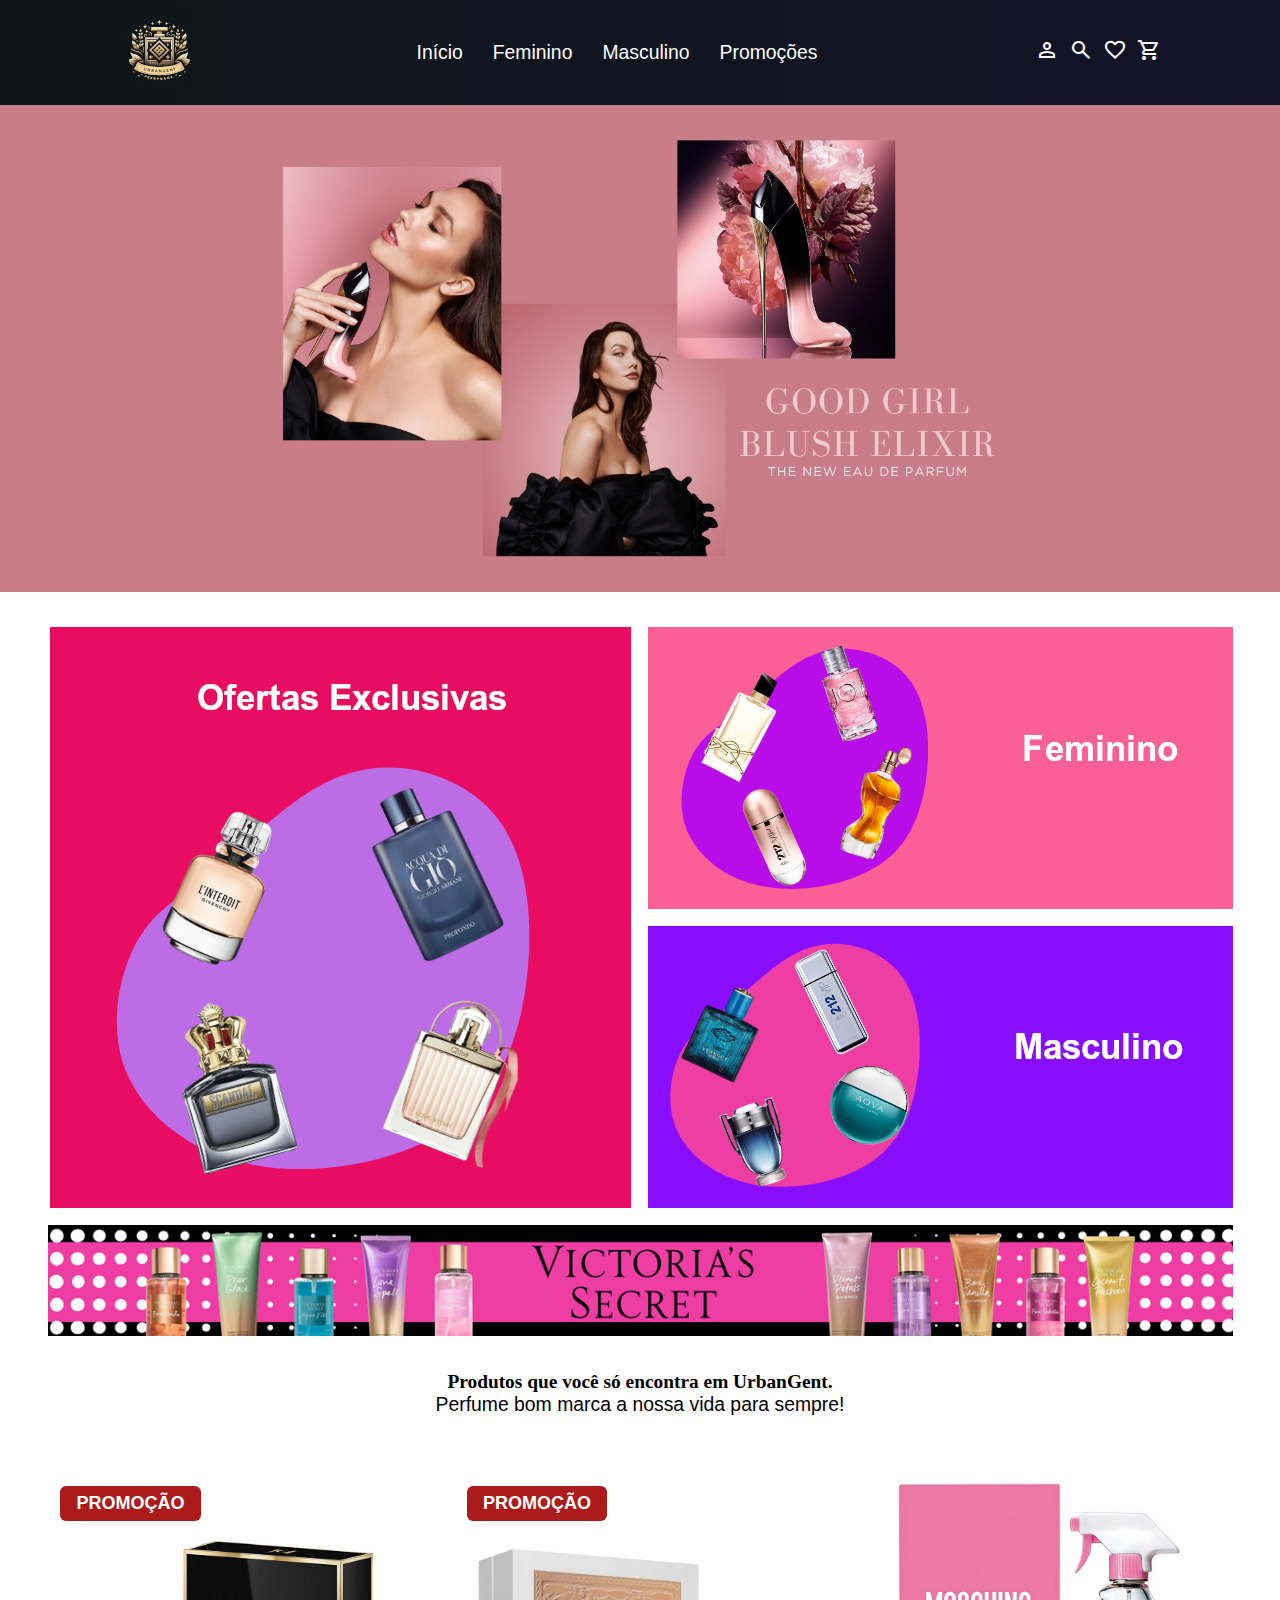
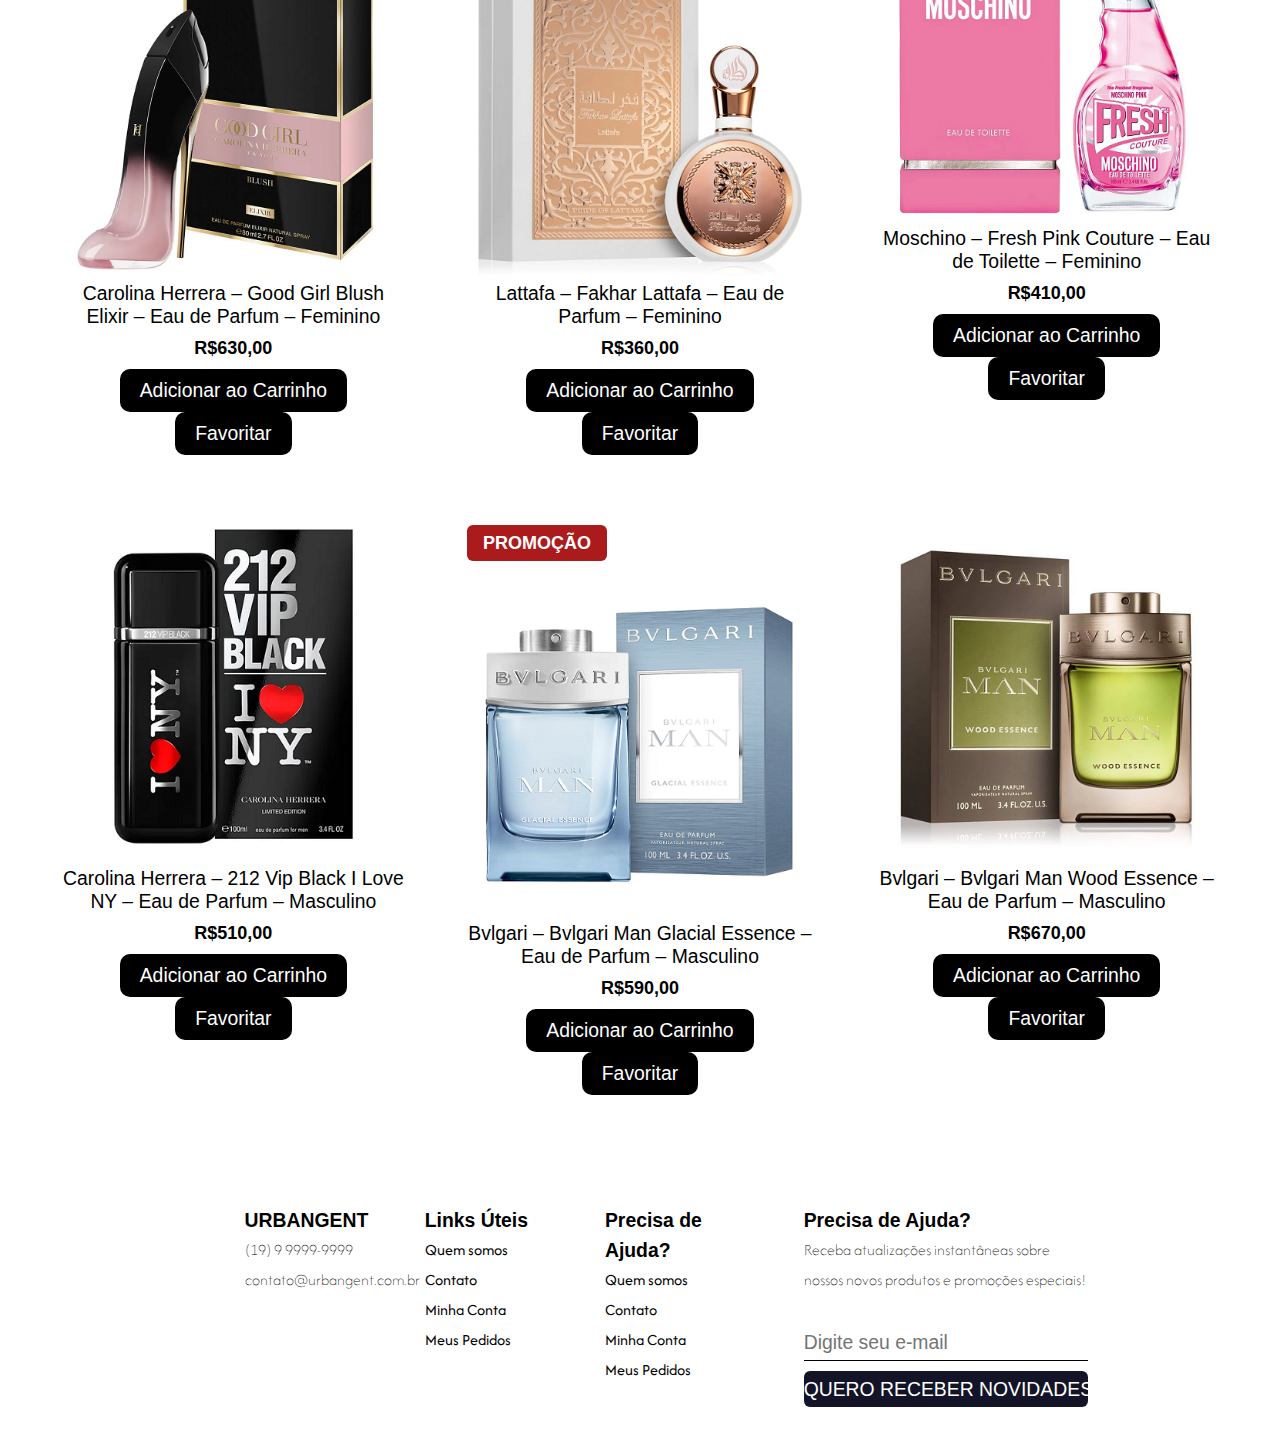
<file: docs/index.html>
<!DOCTYPE html>
<html lang="pt-br">
<head>
    <meta charset="UTF-8">
    <meta name="viewport" content="width=device-width, initial-scale=1.0">
    <link href="https://fonts.googleapis.com/css2?family=Material+Symbols+Outlined" rel="stylesheet"/>
    <link rel="shortcut icon" href="imagens/logo-urbangent-grande.jpeg" type="image/x-icon">
    <link rel="stylesheet" href="estilos/style.css">
    <link rel="stylesheet" href="estilos/mediaqueries.css">
    <script src="js/funcoes.js"></script>
    
    <script defer src="js/app.js"></script>
    
    <title>UrbanGent</title>

</head>
    <body>
        <!-- INICIO HEADER -->
        <header>
            <div class="logo">
                <a href="index.html"><img src="imagens/logo-urbangent-peq.jpeg" alt=""></a>

                <div class="nav">
                    <button class="hamburger"></button>
                    <ul class="nav-list">
                        <a href="#"><li>Início</li></a>
                        <a href="paginas/pag-feminino.html"><li>Feminino</li></a>
                        <a href="paginas/pag-masculino.html"><li>Masculino</li></a>
                        <a href="paginas/pag-promocoes.html"><li>Promoções</li></a>
                    </ul>
                </div> <!-- Menu -->

                <div class="nav-bar">
                    <ul>
                        <a href="paginas/pag-login.html"><abbr title="Login/Registro"><span class="material-symbols-outlined">person</span></abbr></a>
                        <a href="#"><abbr title="Procurar"><span class="material-symbols-outlined">search</span></abbr></a>
                        <a href="paginas/pag-favoritos.html"><abbr title="Favorito"><span class="material-symbols-outlined">favorite</span></abbr></a>
                        <a href="paginas/pag-carrinho.html"><abbr title="Carrinho"><span class="material-symbols-outlined">shopping_cart</span></abbr></a>
                    </ul>
                </div>
            </div>
        </header>
                <!-- FIM HEADER -->

        <main>
            <picture>
                <source media="(max-width: 750px)" srcset="imagens/Banner-Good-girl-elixir-mobile.png" type="image/png">
                <img src="imagens/Banner-good-girl-elixir-desktop.png" alt="irinablok" width="1000px">
            </picture>
        </main> 
        
                <!-- OFERTAS - FEMININO - MASCULINOS -->
        <section class="flex">
            <div class="card">
                <a href="paginas/pag-promocoes.html"><img src="imagens/OFERTAS-EXCLUSIVAS1.png" alt=""></a>
            </div>

            <div class="card">
                <a href="paginas/pag-feminino.html"><img src="imagens/FEMININO1.png" alt=""></a>
                <a href="paginas/pag-masculino.html"><img src="imagens/MASCULINOS1.png" alt=""></a>
            </div>
        </section>

                <!-- BANNER VICTORIA SECRET -->
        <section class="banner">
            <img src="imagens/victoria-secrets-banner-novo.png" alt="">
            <h1>Produtos que você só encontra em UrbanGent.</h1>
            <p>Perfume bom marca a nossa vida para sempre!</p>
        </section>

                <!-- OPÇÕES DE PRODUTOS -->
        <section class="produtos">
            <div class="card-opcoes">
                <p class="btn-promo">PROMOÇÃO</p>
                <img src='imagens/good-girl-blush-elixir.png' alt="Eternity Aromatic">
                <h2>Carolina Herrera – Good Girl Blush Elixir – Eau de Parfum – Feminino</h2>
                <p>R$630,00</p>
                <button onclick="addToCart(2, 'Carolina Herrera – Good Girl Blush Elixir – Eau de Parfum – Feminino', '../imagens/good-girl-blush-elixir.png', 630.00)">Adicionar ao Carrinho</button>
                <button onclick="addToFavorites(2, 'Carolina Herrera – Good Girl Blush Elixir – Eau de Parfum – Feminino', '../imagens/good-girl-blush-elixir.png', 630.00)">Favoritar</button>
            </div>
            <div class="card-opcoes">
                <p class="btn-promo">PROMOÇÃO</p>
                <img src='imagens/fakhar-rose-lattafa.png' alt="fakhar-rose-lattafa">
                <h2>Lattafa – Fakhar Lattafa – Eau de Parfum – Feminino</h2>
                <p>R$360,00</p>
                <button onclick="addToCart(17, 'Lattafa – Fakhar Lattafa – Eau de Parfum – Feminino', '../imagens/fakhar-rose-lattafa.png', 360.00)">Adicionar ao Carrinho</button>
                <button onclick="addToFavorites(17, 'Lattafa – Fakhar Lattafa – Eau de Parfum – Feminino', '../imagens/fakhar-rose-lattafa.png', 360.00)">Favoritar</button>
            </div>
            <div class="card-opcoes">
                <img src='imagens/moschino-fresh-pink.png' alt="moschino-fresh-pink">
                <h2>Moschino – Fresh Pink Couture – Eau de Toilette – Feminino</h2>
                <p>R$410,00</p>
                <button onclick="addToCart(5, 'Moschino – Fresh Pink Couture – Eau de Toilette – Feminino', '../imagens/moschino-fresh-pink.png', 410.00)">Adicionar ao Carrinho</button>
                <button onclick="addToFavorites(5, 'Moschino – Fresh Pink Couture – Eau de Toilette – Feminino', '../imagens/moschino-fresh-pink.png', 410.00)">Favoritar</button>
            </div>
            <div class="card-opcoes">
                <img src='imagens/212-vip-black-i-love-ny.png' alt="212-vip-black-i-love-ny">
                <h2>Carolina Herrera – 212 Vip Black I Love NY – Eau de Parfum – Masculino</h2>
                <p>R$510,00</p>
                <button onclick="addToCart(8, 'Carolina Herrera – 212 Vip Black I Love NY – Eau de Parfum – Masculino', '../imagens/212-vip-black-i-love-ny.png', 510.00)">Adicionar ao Carrinho</button>
            <button onclick="addToFavorites(8, 'Carolina Herrera – 212 Vip Black I Love NY – Eau de Parfum – Masculino', '../imagens/212-vip-black-i-love-ny.png', 510.00)">Favoritar</button>
            </div>
            <div class="card-opcoes">
                <p class="btn-promo">PROMOÇÃO</p>
                <img src='imagens/bvlgari-man-glacial-1.png' alt="bvlgari-man-glacial-1">
                <h2>Bvlgari – Bvlgari Man Glacial Essence – Eau de Parfum – Masculino</h2>
                <p>R$590,00</p>
                <button onclick="addToCart(7, 'Bvlgari – Bvlgari Man Glacial Essence – Eau de Parfum – Masculino', '../imagens/bvlgari-man-glacial-1.png', 590.00)">Adicionar ao Carrinho</button>
                <button onclick="addToFavorites(7, 'Bvlgari – Bvlgari Man Glacial Essence – Eau de Parfum – Masculino', '../imagens/bvlgari-man-glacial-1.png', 590.00)">Favoritar</button>
                
            </div>
            <div class="card-opcoes">
                <img src='imagens/wood-essence.png' alt="wood-essence">
                <h2>Bvlgari – Bvlgari Man Wood Essence – Eau de Parfum – Masculino</h2>
                <p>R$670,00</p>
                <button onclick="addToCart(6, 'Bvlgari – Bvlgari Man Wood Essence – Eau de Parfum – Masculino', '../imagens/wood-essence.png', 670.00)">Adicionar ao Carrinho</button>
                <button onclick="addToFavorites(6, 'Bvlgari – Bvlgari Man Wood Essence – Eau de Parfum – Masculino', '../imagens/wood-essence.png', 670.00)">Favoritar</button>
            </div>
        </section>

        <footer>
            <div class="f-details">
                <h2>URBANGENT</h2>
                <p>(19) 9 9999-9999</p>
                <p>contato@urbangent.com.br</p>
            </div>
            <div class="f-links">
                <h2>Links Úteis</h2>
                <ul>
                    <a href="#"></a><li>Quem somos</li></a>
                    <a href="#"></a><li>Contato</li></a>
                    <a href="#"></a><li>Minha Conta</li></a>
                    <a href="#"></a><li>Meus Pedidos</li></a>
                </ul>
            </div>
            <div class="f-help">
                <h2>Precisa de Ajuda?</h2>
                <ul>
                    <a href="#"></a><li>Quem somos</li></a>
                    <a href="#"></a><li>Contato</li></a>
                    <a href="#"></a><li>Minha Conta</li></a>
                    <a href="#"></a><li>Meus Pedidos</li></a>
                </ul>
            </div>
            <div class="f-newsletter">
                <h2>Precisa de Ajuda?</h2>
                <p>Receba atualizações instantâneas sobre nossos novos produtos e promoções especiais!</p>
                <br>
                <form action="">
                    <input type="email" name="e-mail" id="email" placeholder="Digite seu e-mail">
                    <input type="submit" value="QUERO RECEBER NOVIDADES">
                </form>

            </div>         
        </footer>
    </body>
</html>
</file>
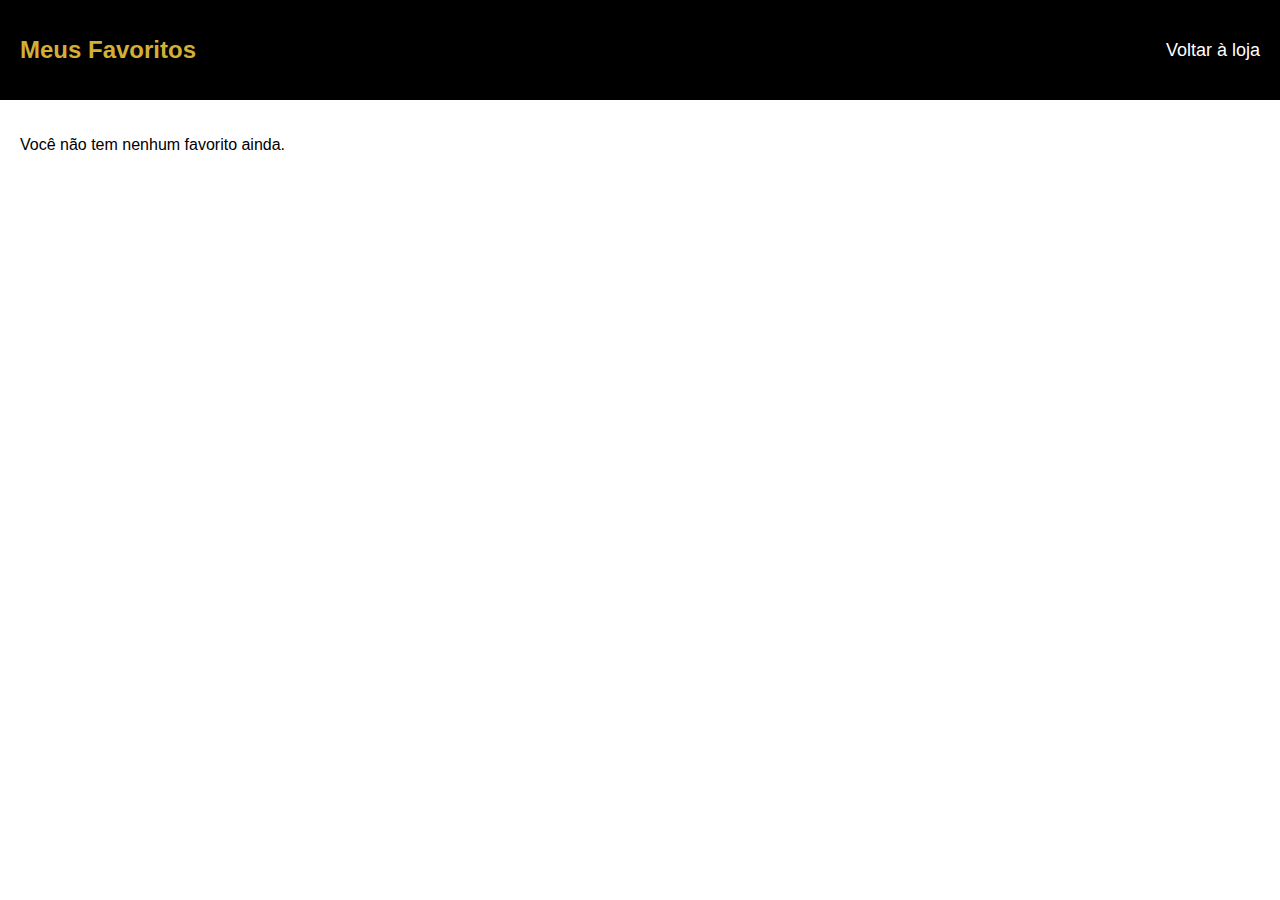
<file: docs/paginas/pag-favoritos.html>
<!DOCTYPE html>
<html lang="pt-BR">
<head>
    <meta charset="UTF-8">
    <meta name="viewport" content="width=device-width, initial-scale=1.0">
    <title>Meus Favoritos</title>
    <link rel="stylesheet" href="..\estilos\style_favoritos.css">
</head>
<body>
    <header>
        <div class="logo">
            <h1>Meus Favoritos</h1>
        </div>
        <nav>
            <ul>
                <li><a href="..\index.html">Voltar à loja</a></li>
            </ul>
        </nav>
    </header>

    <!-- Lista de Favoritos -->
    <section id="favorites-container" class="products-grid">
        <!-- Os itens favoritos serão carregados aqui via JavaScript -->
    </section>

    <script src="..\js\funcoes.js"></script>
    <script>
        // Chama a função para exibir os favoritos ao carregar a página
        window.onload = showFavorites;
    </script>

</body>
</html>
</file>
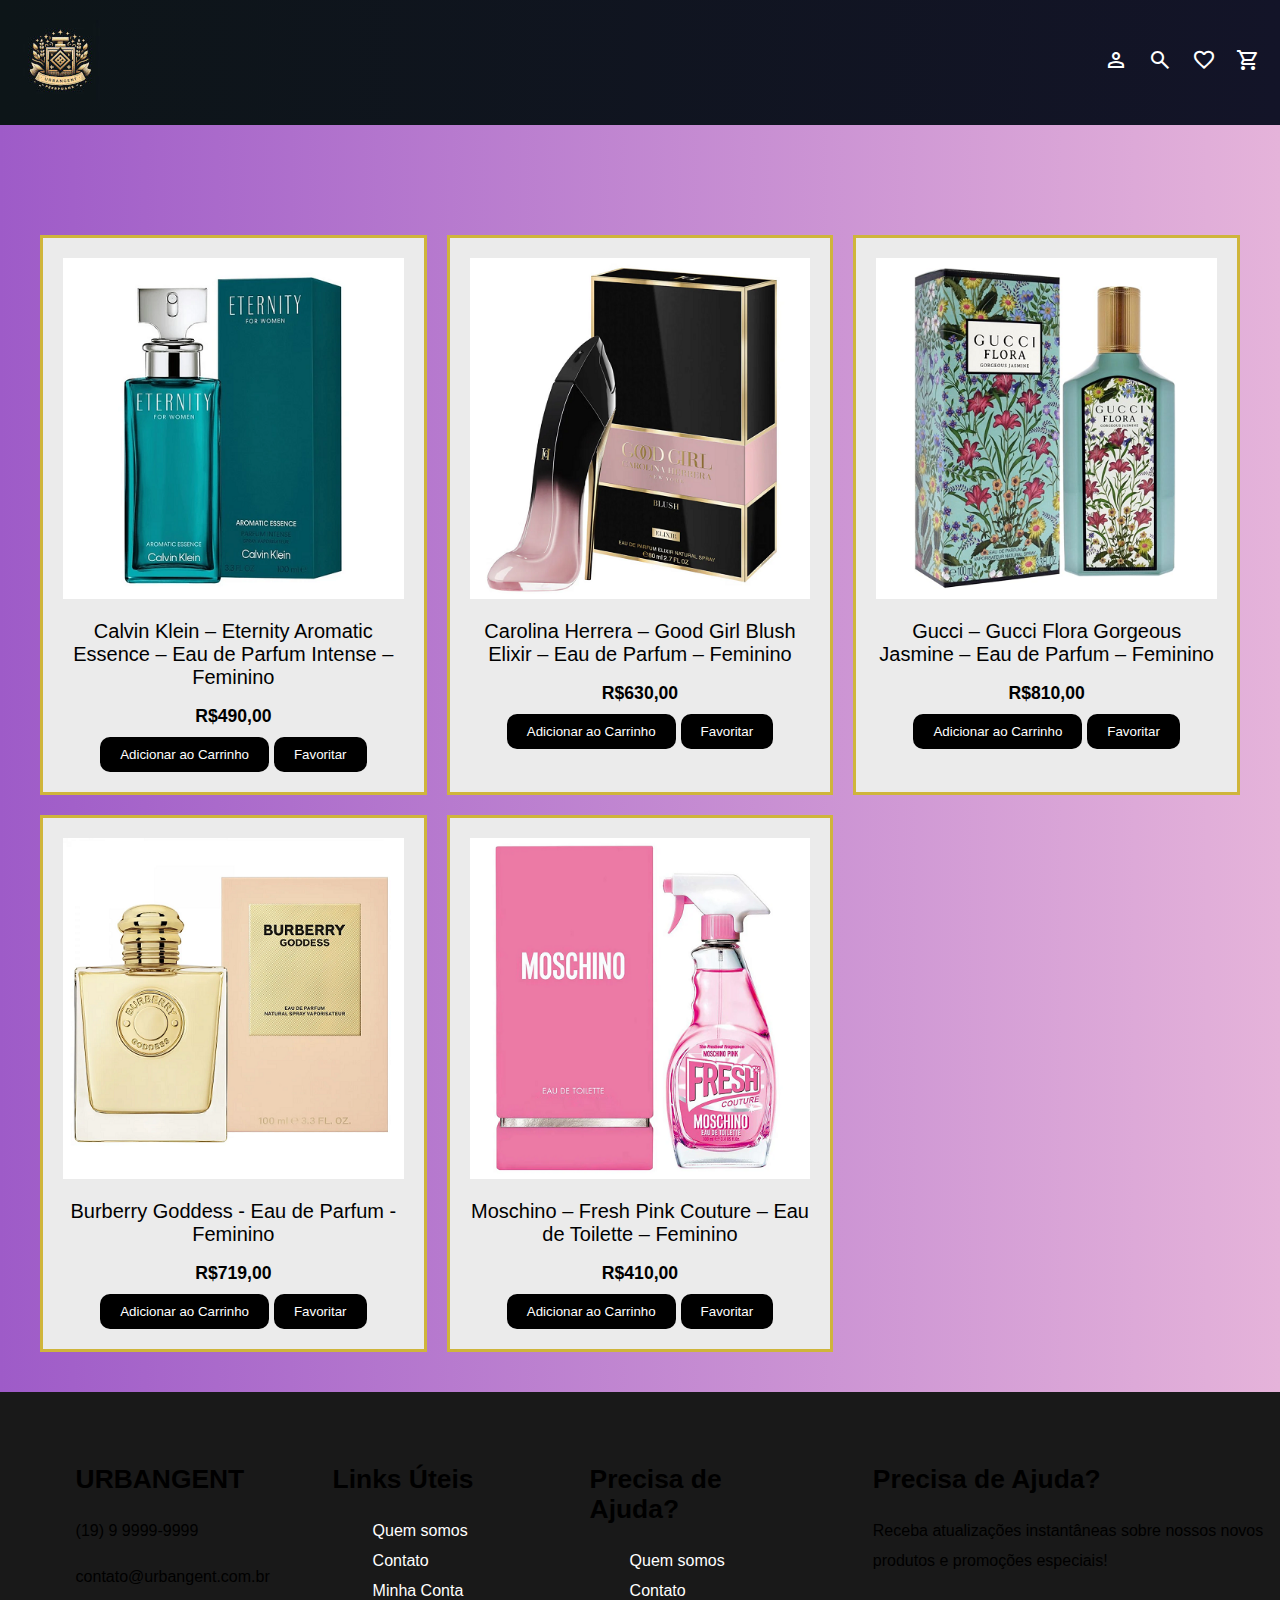
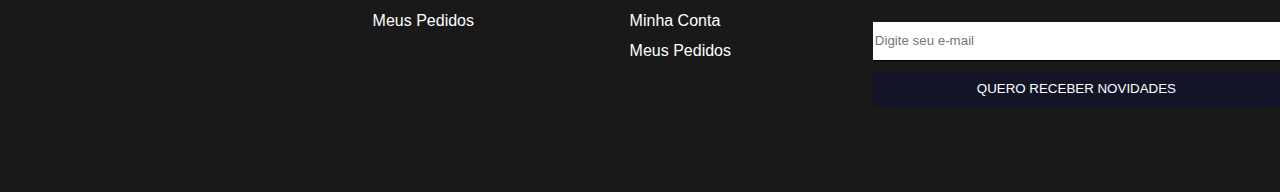
<file: docs/paginas/pag-feminino.html>
<!DOCTYPE html>
<html lang="pt-BR">
<head>
    <meta charset="UTF-8">
    <meta name="viewport" content="width=device-width, initial-scale=1.0">
    <title>Loja de Perfumes Masculinos</title>
    <link href="https://fonts.googleapis.com/css2?family=Material+Symbols+Outlined" rel="stylesheet"/>
    <link rel="stylesheet" href="../estilos/promocoes.css">
    <script src="../js/funcoes.js"></script>
</head>
<body>
    <!-- Header -->
    <header>
        <div class="logo">
            <a href="../index.html"><img src="../imagens/logo-urbangent-peq.jpeg" alt=""></a>
        </div>
        <nav>
            <ul>
                <li><a href="../paginas/pag-login.html"><abbr title="Login/Registro"><span class="material-symbols-outlined">person</span></abbr></a></li>
                <li><a href="#"><abbr title="Procurar"><span class="material-symbols-outlined">search</span></abbr></a></li>
                <li><a href="../paginas/pag-favoritos.html"><abbr title="Favorito"><span class="material-symbols-outlined">favorite</span></abbr></a></li>
                <li><a href="../paginas/pag-carrinho.html"><abbr title="Carrinho"><span class="material-symbols-outlined">shopping_cart</span></abbr></a></li>
            </ul>
        </nav>
    </header>
    <!-- Grid de produtos -->
    <section class="products-grid">
        <div class="product-card">
            <img src='../imagens/eternity-aromatic-essence-1.png' alt="Good-Girl">
            <h2>Calvin Klein – Eternity Aromatic Essence – Eau de Parfum Intense – Feminino</h2>
            <p>R$490,00</p>
            <button onclick="addToCart(1, 'Calvin Klein – Eternity Aromatic Essence – Eau de Parfum Intense – Feminino', '../imagens/eternity-aromatic-essence-1.png', 490.00)">Adicionar ao Carrinho</button>
            <button onclick="addToFavorites(1, 'Calvin Klein – Eternity Aromatic Essence – Eau de Parfum Intense – Feminino', '../imagens/eternity-aromatic-essence-1.png', 490.00)">Favoritar</button>
        </div>

        <div class="product-card">
            <img src="../imagens/good-girl-blush-elixir.png" alt="Perfume 4">
            <h2>Carolina Herrera – Good Girl Blush Elixir – Eau de Parfum – Feminino</h2>
            <p>R$630,00</p>
            <button onclick="addToCart(2, 'Carolina Herrera – Good Girl Blush Elixir – Eau de Parfum – Feminino', '../imagens/good-girl-blush-elixir.png', 630.00)">Adicionar ao Carrinho</button>
            <button onclick="addToFavorites(2, 'Carolina Herrera – Good Girl Blush Elixir – Eau de Parfum – Feminino', '../imagens/good-girl-blush-elixir.png', 630.00)">Favoritar</button>
        </div>

        <div class="product-card">
            <img src="../imagens/gucci-flora-gorgeous-jasmine.png" alt="Perfume 5">
            <h2>Gucci – Gucci Flora Gorgeous Jasmine – Eau de Parfum – Feminino</h2>
            <p>R$810,00</p>
            <button onclick="addToCart(3, 'Gucci – Gucci Flora Gorgeous Jasmine – Eau de Parfum – Feminino', '../imagens/gucci-flora-gorgeous-jasmine.png', 810.00)">Adicionar ao Carrinho</button>
            <button onclick="addToFavorites(3, 'Gucci – Gucci Flora Gorgeous Jasmine – Eau de Parfum – Feminino', '../imagens/gucci-flora-gorgeous-jasmine.png', 810.00)">Favoritar</button>
        </div>

        <div class="product-card">
            <img src="../imagens/burberry-goddess.png" alt="Perfume 6">
            <h2>Burberry Goddess - Eau de Parfum - Feminino</h2>
            <p>R$719,00</p>
            <button onclick="addToCart(4, 'Burberry Goddess - Eau de Parfum - Feminino', '../imagens/burberry-goddess.png', 719.00)">Adicionar ao Carrinho</button>
            <button onclick="addToFavorites(4, 'Burberry Goddess - Eau de Parfum - Feminino', '../imagens/burberry-goddess.png', 719.00)">Favoritar</button>
        </div>

        <div class="product-card">
            <img src="../imagens/moschino-fresh-pink.png" alt="Perfume 3">
            <h2>Moschino – Fresh Pink Couture – Eau de Toilette – Feminino</h2>
            <p>R$410,00</p>
            <button onclick="addToCart(5, 'Moschino – Fresh Pink Couture – Eau de Toilette – Feminino', '../imagens/moschino-fresh-pink.png', 410.00)">Adicionar ao Carrinho</button>
            <button onclick="addToFavorites(5, 'Moschino – Fresh Pink Couture – Eau de Toilette – Feminino', '../imagens/moschino-fresh-pink.png', 410.00)">Favoritar</button>
        </div>
    <!-- Adicione mais produtos conforme necessário -->
    </section>
    <footer>
        <div class="f-details">
            <h2>URBANGENT</h2>
            <p>(19) 9 9999-9999</p>
            <p>contato@urbangent.com.br</p>
        </div>
        <div class="f-links">
            <h2>Links Úteis</h2>
            <ul>
                <a href="#"></a><li>Quem somos</li></a>
                <a href="#"></a><li>Contato</li></a>
                <a href="#"></a><li>Minha Conta</li></a>
                <a href="#"></a><li>Meus Pedidos</li></a>
            </ul>
        </div>
        <div class="f-help">
            <h2>Precisa de Ajuda?</h2>
            <ul>
                <a href="#"></a><li>Quem somos</li></a>
                <a href="#"></a><li>Contato</li></a>
                <a href="#"></a><li>Minha Conta</li></a>
                <a href="#"></a><li>Meus Pedidos</li></a>
            </ul>
        </div>
        <div class="f-newsletter">
            <h2>Precisa de Ajuda?</h2>
            <p>Receba atualizações instantâneas sobre nossos novos produtos e promoções especiais!</p>
            <br>
            <form action="">
                <input type="email" name="e-mail" id="email" placeholder="Digite seu e-mail">
                <input type="submit" value="QUERO RECEBER NOVIDADES">
            </form>

        </div>         
    </footer>
</body>
</html>

</body>
</html>
</file>
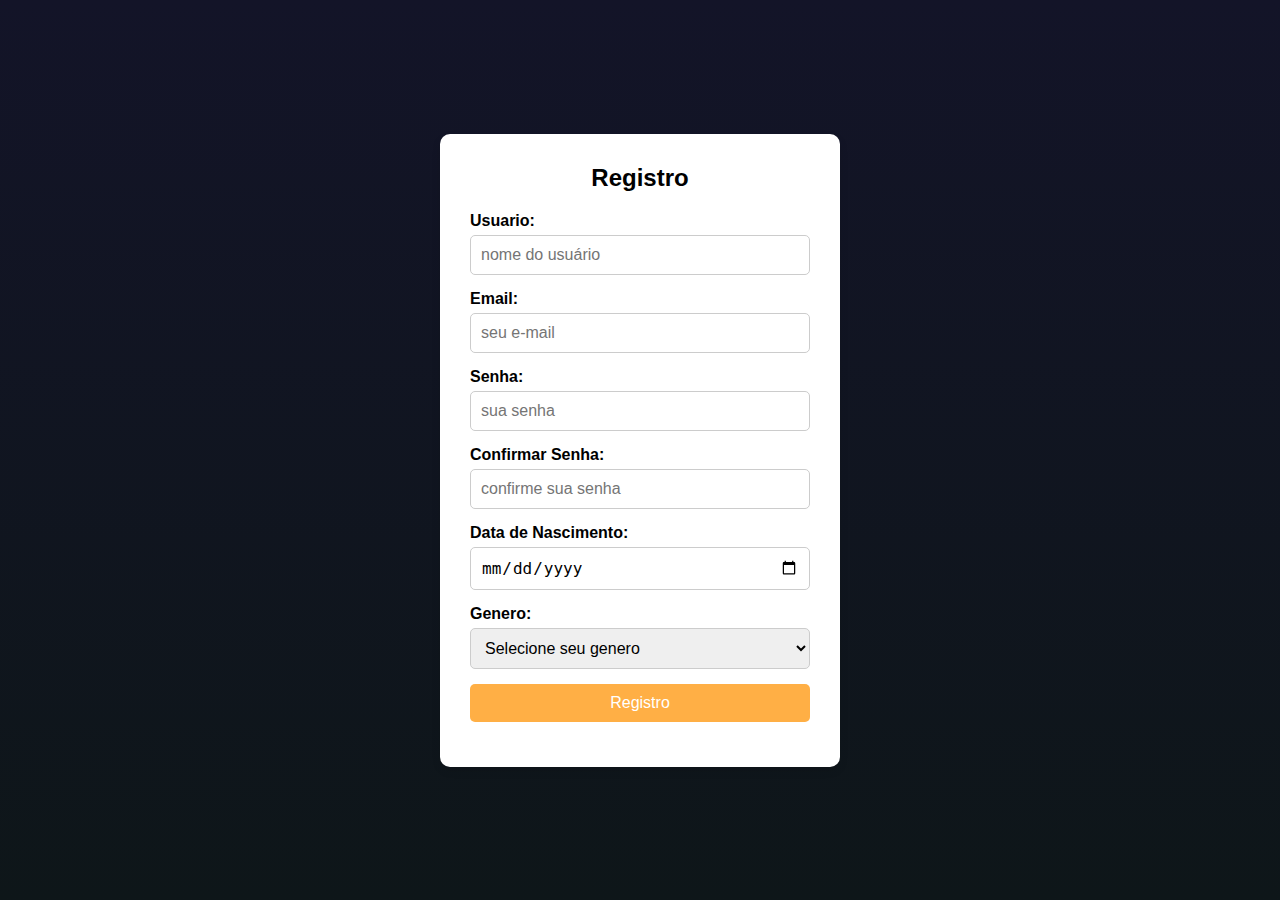
<file: docs/paginas/pag-login.html>
<!DOCTYPE html>
<html lang="en">
<head>
    <meta charset="UTF-8">
    <meta name="viewport" content="width=device-width, initial-scale=1.0">
    <link rel="stylesheet" href="../estilos/login-styles.css">
    <link rel="shortcut icon" href="../imagens/logo-urbangent-grande.jpeg" type="image/x-icon">
    <title>User Registration Form</title>
</head>
<body>
      <div class="form-container">
                <h2>Registro</h2>
                <form action="https://webhook.site/" method="post" autocomplete="on">
                    <div class="form-group">
                        <label for="username">Usuario:</label>
                        <input type="text" id="username" name="username" required placeholder="nome do usuário">
                    </div>
                    <div class="form-group">
                        <label for="email">Email: </label>
                        <input type="email" id="email" name="email" required placeholder="seu e-mail">
                    </div>
                    <div class="form-group">
                        <label for="password">Senha: </label>
                        <input type="password" id="password" name="password" required placeholder="sua senha">
                    </div>
                    <div class="form-group">
                        <label for="confirm-password">Confirmar Senha: </label>
                        <input type="password" id="confirm-password" name="confirm-password" required placeholder="confirme sua senha">
                    </div>
                    <div class="form-group">
                        <label for="dob">Data de Nascimento: </label>
                        <input type="date" id="dob" name="dob" required>
                    </div>
                    <div class="form-group">
                        <label for="gender">Genero: </label>
                        <select id="gender" name="gender" required>
                            <option value="" disabled selected>Selecione seu genero</option>
                            <option value="male">Masculino</option>
                            <option value="female">Feminino</option>
                            <option value="other">Outro</option>
                        </select>
                    </div>
                    <button type="submit" class="submit-btn">Registro</button>
                </form>
            </div>
</body>
</html>
</file>
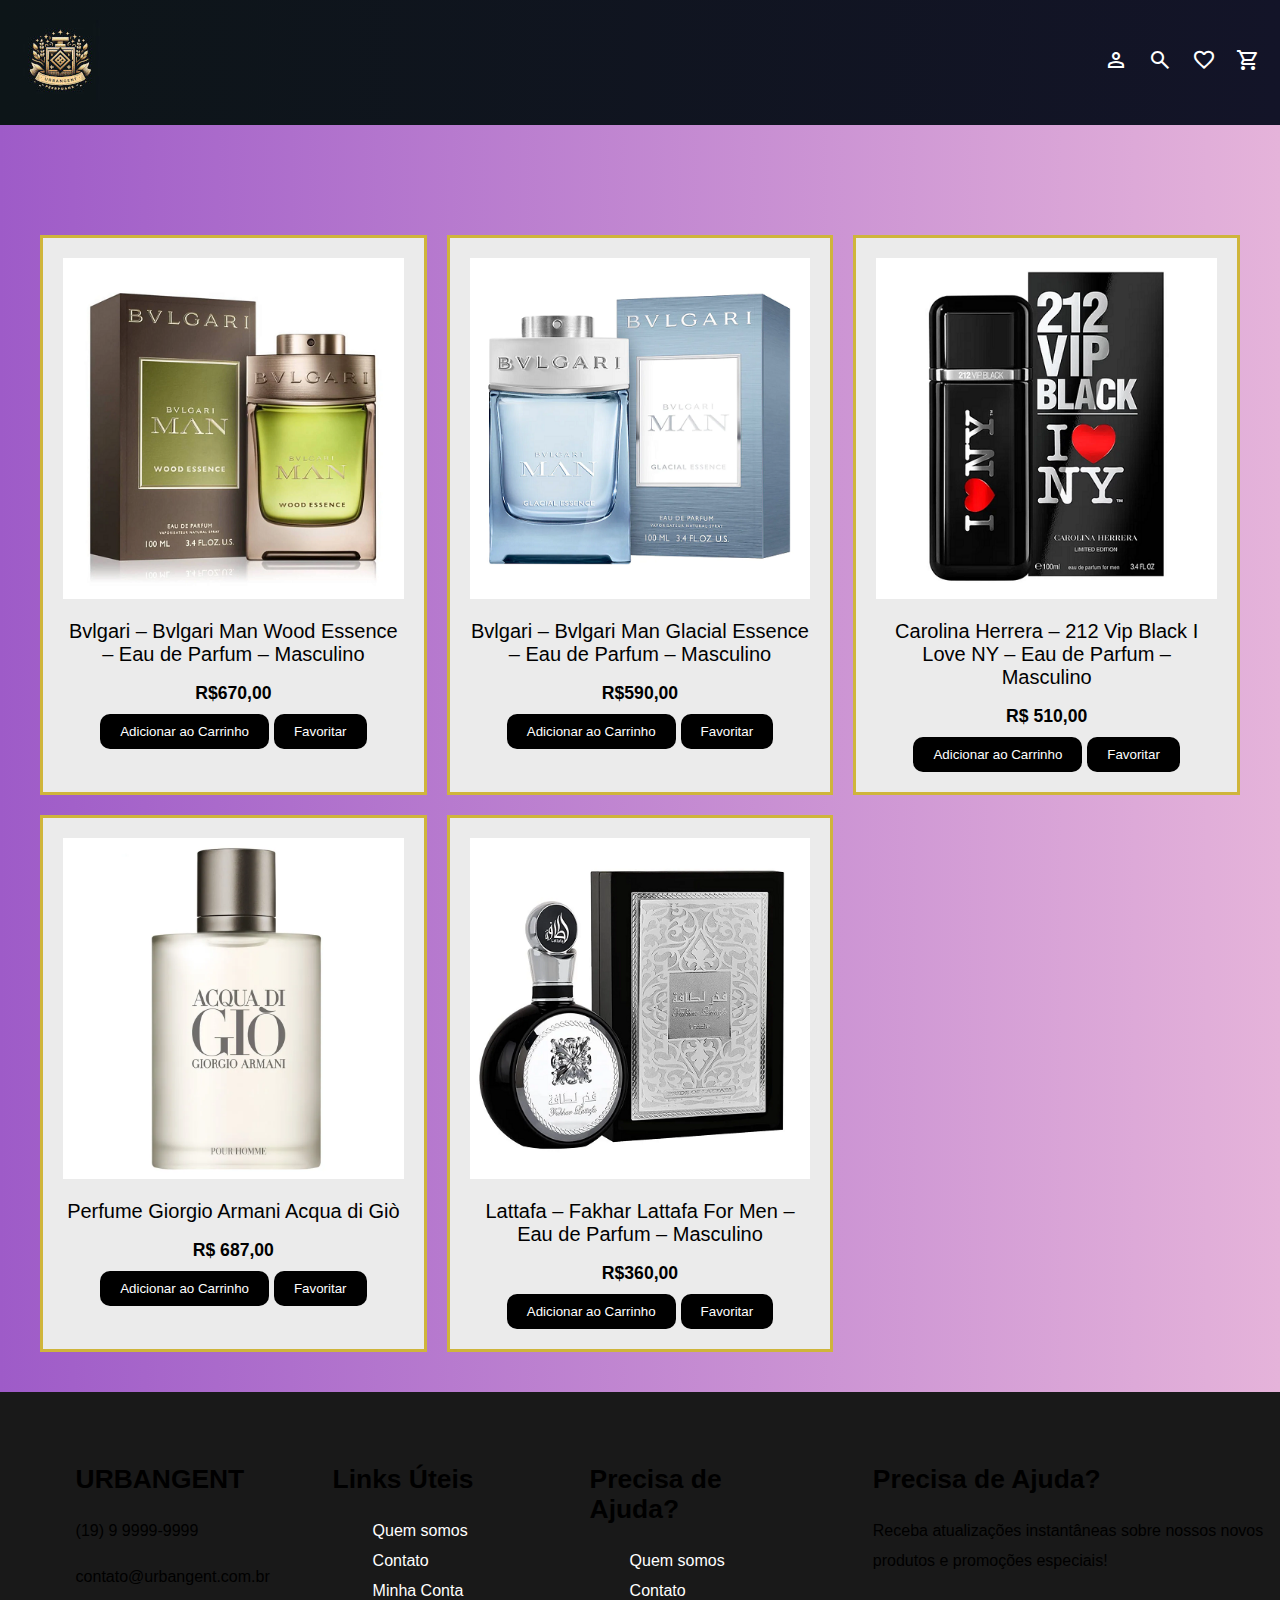
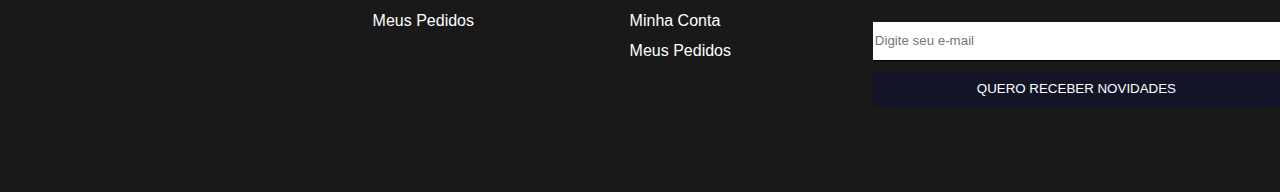
<file: docs/paginas/pag-masculino.html>
<!DOCTYPE html>
<html lang="pt-BR">
<head>
    <meta charset="UTF-8">
    <meta name="viewport" content="width=device-width, initial-scale=1.0">
    <title>Loja de Perfumes Masculinos</title>
    <link href="https://fonts.googleapis.com/css2?family=Material+Symbols+Outlined" rel="stylesheet"/>
    <link rel="stylesheet" href="../estilos/promocoes.css">
    <script src="../js/funcoes.js"></script>
</head>
<body>
    <!-- Header -->
    <header>
        <div class="logo">
            <a href="../index.html"><img src="../imagens/logo-urbangent-peq.jpeg" alt=""></a>
        </div>
        <nav>
            <ul>
                <li><a href="../paginas/pag-login.html"><abbr title="Login/Registro"><span class="material-symbols-outlined">person</span></abbr></a></li>
                <li><a href="#"><abbr title="Procurar"><span class="material-symbols-outlined">search</span></abbr></a></li>
                <li><a href="../paginas/pag-favoritos.html"><abbr title="Favorito"><span class="material-symbols-outlined">favorite</span></abbr></a></li>
                <li><a href="../paginas/pag-carrinho.html"><abbr title="Carrinho"><span class="material-symbols-outlined">shopping_cart</span></abbr></a></li>
            </ul>
        </nav>
    </header>
    <!-- Grid de produtos -->
    <section class="products-grid">
        <div class="product-card">
            <img src="../imagens/wood-essence.png" alt="Perfume 6">
            <h2>Bvlgari – Bvlgari Man Wood Essence – Eau de Parfum – Masculino</h2>
            <p>R$670,00</p>
            <button onclick="addToCart(6, 'Bvlgari – Bvlgari Man Wood Essence – Eau de Parfum – Masculino', '../imagens/wood-essence.png', 670.00)">Adicionar ao Carrinho</button>
            <button onclick="addToFavorites(6, 'Bvlgari – Bvlgari Man Wood Essence – Eau de Parfum – Masculino', '../imagens/wood-essence.png', 670.00)">Favoritar</button>
        </div>

        <div class="product-card">
            <img src='../imagens/bvlgari-man-glacial-1.png' alt="Ferrari Black">
            <h2>Bvlgari – Bvlgari Man Glacial Essence – Eau de Parfum – Masculino</h2>
            <p>R$590,00</p>
            <button onclick="addToCart(7, 'Bvlgari – Bvlgari Man Glacial Essence – Eau de Parfum – Masculino', '../imagens/bvlgari-man-glacial-1.png', 590.00)">Adicionar ao Carrinho</button>
            <button onclick="addToFavorites(7, 'Bvlgari – Bvlgari Man Glacial Essence – Eau de Parfum – Masculino', '../imagens/bvlgari-man-glacial-1.png', 590.00)">Favoritar</button>
        </div>

        <div class="product-card">
            <img src="../imagens/212-vip-black-i-love-ny.png" alt="Perfume 3">
            <h2>Carolina Herrera – 212 Vip Black I Love NY – Eau de Parfum – Masculino</h2>
            <p>R$ 510,00</p>
            <button onclick="addToCart(8, 'Carolina Herrera – 212 Vip Black I Love NY – Eau de Parfum – Masculino', '../imagens/212-vip-black-i-love-ny.png', 510.00)">Adicionar ao Carrinho</button>
            <button onclick="addToFavorites(8, 'Carolina Herrera – 212 Vip Black I Love NY – Eau de Parfum – Masculino', '../imagens/212-vip-black-i-love-ny.png', 510.00)">Favoritar</button>
        </div>

        <div class="product-card">
            <img src="../imagens/acqua_di_gio_pour_homme.webp" alt="Perfume 4">
            <h2>Perfume Giorgio Armani Acqua di Giò</h2>
            <p>R$ 687,00</p>
            <button onclick="addToCart(9, 'Perfume Giorgio Armani Acqua di Giò', '../imagens/acqua_di_gio_pour_homme.webp', 687.00)">Adicionar ao Carrinho</button>
            <button onclick="addToFavorites(9, 'Perfume Giorgio Armani Acqua di Giò', '../imagens/acqua_di_gio_pour_homme.webp', 687.00)">Favoritar</button>
        </div>
        
        <div class="product-card">
            <img src="../imagens/fakhar-lattafa-masculino.png" alt="Perfume 5">
            <h2>Lattafa – Fakhar Lattafa For Men – Eau de Parfum – Masculino</h2>
            <p>R$360,00</p>
            <button onclick="addToCart(10, 'Lattafa – Fakhar Lattafa For Men – Eau de Parfum – Masculino', '../imagens/fakhar-lattafa-masculino.png', 360.00)">Adicionar ao Carrinho</button>
            <button onclick="addToFavorites(10, 'Lattafa – Fakhar Lattafa For Men – Eau de Parfum – Masculino', '../imagens/fakhar-lattafa-masculino.png', 360.00)">Favoritar</button>
        </div>
        <!-- Adicione mais produtos conforme necessário -->
    </section>
    <footer>
        <div class="f-details">
            <h2>URBANGENT</h2>
            <p>(19) 9 9999-9999</p>
            <p>contato@urbangent.com.br</p>
        </div>
        <div class="f-links">
            <h2>Links Úteis</h2>
            <ul>
                <a href="#"></a><li>Quem somos</li></a>
                <a href="#"></a><li>Contato</li></a>
                <a href="#"></a><li>Minha Conta</li></a>
                <a href="#"></a><li>Meus Pedidos</li></a>
            </ul>
        </div>
        <div class="f-help">
            <h2>Precisa de Ajuda?</h2>
            <ul>
                <a href="#"></a><li>Quem somos</li></a>
                <a href="#"></a><li>Contato</li></a>
                <a href="#"></a><li>Minha Conta</li></a>
                <a href="#"></a><li>Meus Pedidos</li></a>
            </ul>
        </div>
        <div class="f-newsletter">
            <h2>Precisa de Ajuda?</h2>
            <p>Receba atualizações instantâneas sobre nossos novos produtos e promoções especiais!</p>
            <br>
            <form action="">
                <input type="email" name="e-mail" id="email" placeholder="Digite seu e-mail">
                <input type="submit" value="QUERO RECEBER NOVIDADES">
            </form>

        </div>         
    </footer>
</body>
</html>

</body>
</html>
</file>
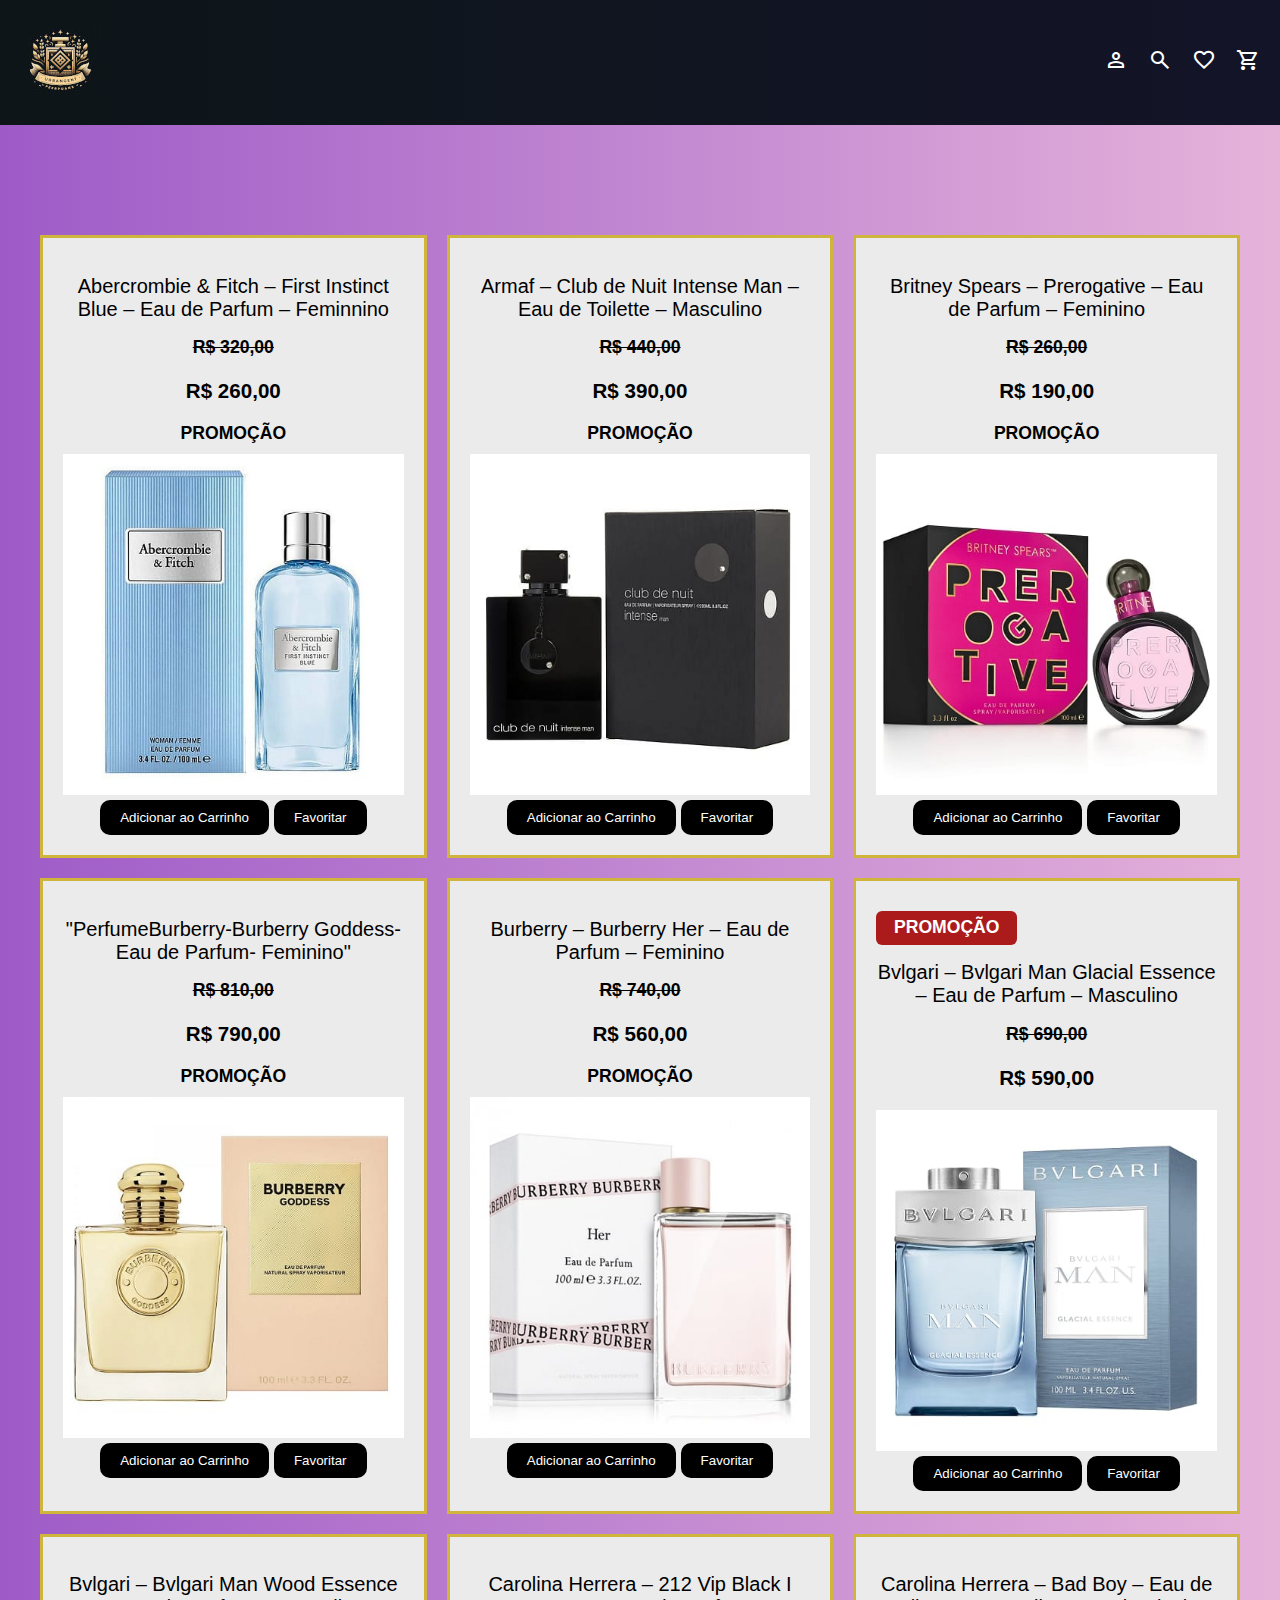
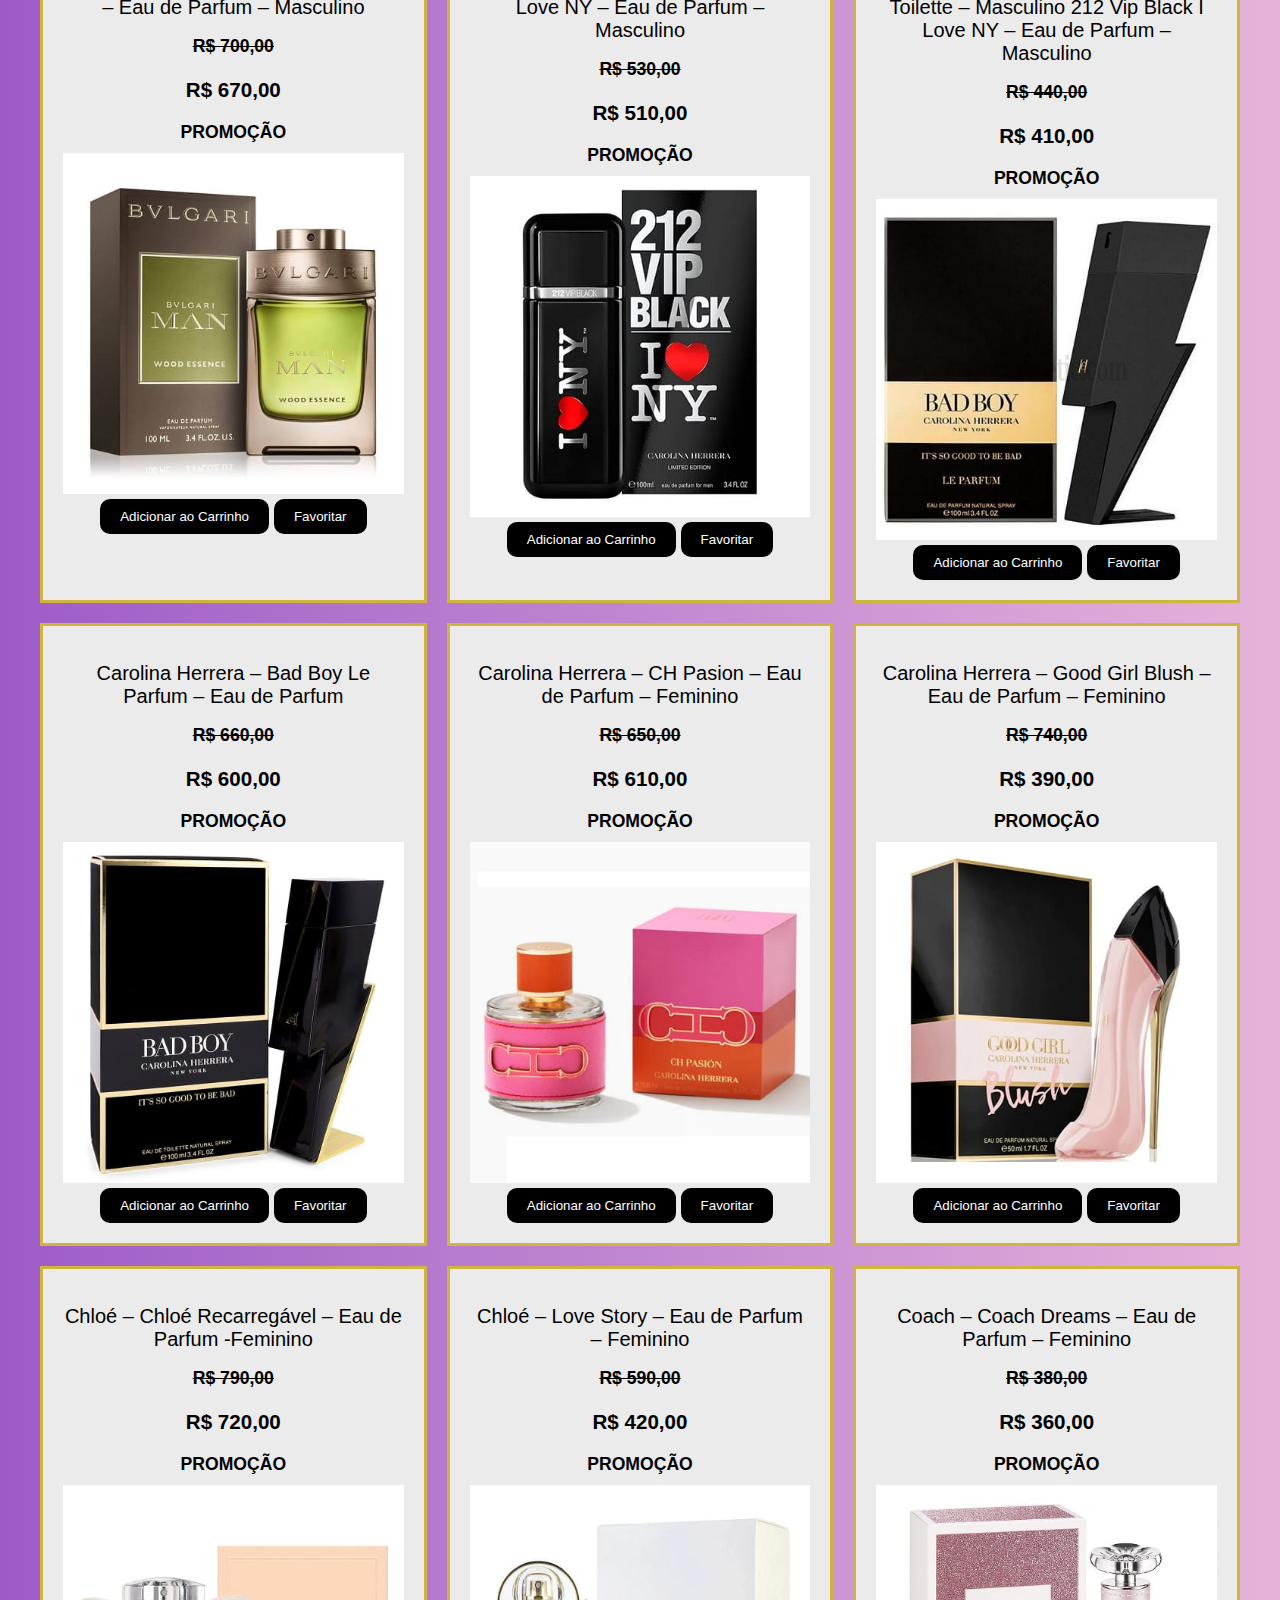
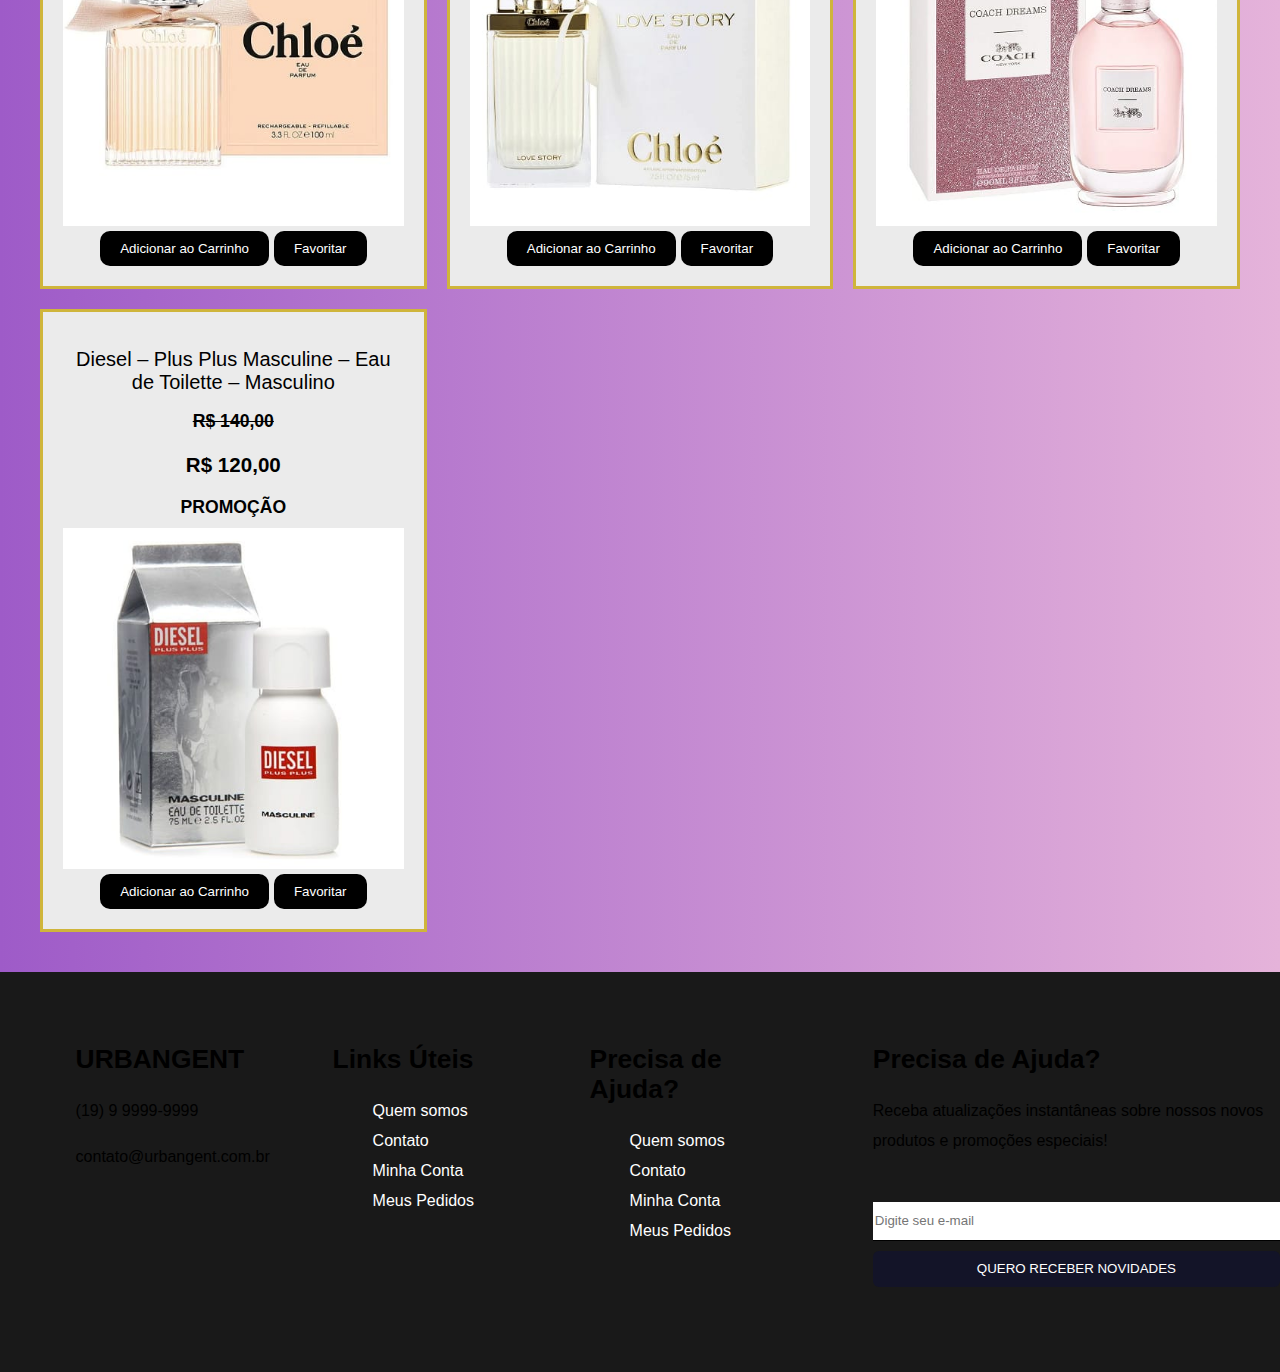
<file: docs/paginas/pag-promocoes.html>
<!DOCTYPE html>
<html lang="pt-BR">
<head>
    <meta charset="UTF-8">
    <meta name="viewport" content="width=device-width, initial-scale=1.0">
    <title>Promocões</title>
    <link href="https://fonts.googleapis.com/css2?family=Material+Symbols+Outlined" rel="stylesheet"/>
    <link rel="stylesheet" href="../estilos/styleGen.css" type="text/css">
	<link rel="stylesheet" type="text/css" href="../estilos/promocoes.css"/>
    <script src="../js/funcoes.js"></script>
</head>
</head>
<body>
    <!-- Header -->
    <header>
        <div class="logo">
            <a href="../index.html"><img src="../imagens/logo-urbangent-peq.jpeg" alt=""></a>
        </div>
        <nav>
            <ul>
                <li><a href="../paginas/pag-login.html"><abbr title="Login/Registro"><span class="material-symbols-outlined">person</span></abbr></a></li>
                <li><a href="#"><abbr title="Procurar"><span class="material-symbols-outlined">search</span></abbr></a></li>
                <li><a href="../paginas/pag-favoritos.html"><abbr title="Favorito"><span class="material-symbols-outlined">favorite</span></abbr></a></li>
                <li><a href="../paginas/pag-carrinho.html"><abbr title="Carrinho"><span class="material-symbols-outlined">shopping_cart</span></abbr></a></li>
            </ul>
        </nav>
    </header>
    <!-- Grid de produtos -->
    <section class="products-grid">
        <div class="product-card">
            <h2>Abercrombie & Fitch – First Instinct Blue – Eau de Parfum – Feminnino</h2>
            <span><s><p>R$ 320,00</p></s>
            <p><h3>R$ 260,00</p></h3></span>
	<div class="produto">
	   <p class="btn-promoA">PROMOÇÃO</p>
	   <img src='../imagens/Abercrombie.png.jpeg' alt="Perfume 1"/>
	</div>
          <button onclick="addToCart(11, 'Abercrombie & Fitch – First Instinct Blue – Eau de Parfum – Feminnino', '../imagens/Abercrombie.png.jpeg', 260.00)">Adicionar ao Carrinho</button>
          <button onclick="addToFavorites(11, 'Abercrombie & Fitch – First Instinct Blue – Eau de Parfum – Feminnino', '../imagens/Abercrombie.png.jpeg', 260.00)">Favoritar</button>
        </div>

        <div class="product-card">
           <h2>Armaf – Club de Nuit Intense Man – Eau de Toilette – Masculino</h2>
           <span><s><p>R$ 440,00</p></s>
           <p><h3>R$ 390,00</p></h3></span>
        <div class="produto">
	    <p class="btn-promoB">PROMOÇÃO</p>
            <img src="../imagens/Armaf.jpeg" alt="Perfume 2"/>
        </div>
          <button onclick="addToCart(12, 'Armaf – Club de Nuit Intense Man – Eau de Toilette – Masculino', '../imagens/Armaf.jpeg', 390.00)">Adicionar ao Carrinho</button>
          <button onclick="addToFavorites(12, 'Armaf – Club de Nuit Intense Man – Eau de Toilette – Masculino', '../imagens/Armaf.jpeg', 390.00)">Favoritar</button>
        </div>
		
	<div class="product-card">
              <h2>Britney Spears – Prerogative – Eau de Parfum – Feminino</h2>
              <span><s><p>R$ 260,00</p></s>
              <h3><p>R$ 190,00</p></h3></span>
        <div class="produto">
	   <p class="btn-promoC">PROMOÇÃO</p>
           <img src="../imagens/prerogative.jpeg" alt="Perfume 3"/>
        </div>
          <button onclick="addToCart(13, 'Britney Spears – Prerogative – Eau de Parfum – Feminino', '../imagens/prerogative.jpeg', 190.00)">Adicionar ao Carrinho</button>
          <button onclick="addToFavorites(13, 'Britney Spears – Prerogative – Eau de Parfum – Feminino', '../imagens/prerogative.jpeg', 190.00)">Favoritar</button>
        </div>
		
        <div class="product-card">
            <h2>"PerfumeBurberry-Burberry Goddess- Eau de Parfum- Feminino"</h2>
            <span><s><p>R$ 810,00</p></s>
            <h3><p>R$ 790,00</p></h3><span>
        <div class="produto">
	    <p class="btn-promoD">PROMOÇÃO</p>
            <img src="../imagens/burberry-goddess.jpeg" alt="Perfume 4"/>
        </div>
          <button onclick="addToCart(14, 'PerfumeBurberry-Burberry Goddess- Eau de Parfum- Feminino', '../imagens/burberry-goddess', 790.00)">Adicionar ao Carrinho</button>
          <button onclick="addToFavorites(14, 'PerfumeBurberry-Burberry Goddess- Eau de Parfum- Feminino', '../imagens/burberry-goddess', 790.00)">Favoritar</button>
        </div>	    
	<div class="product-card">
             <h2>Burberry – Burberry Her – Eau de Parfum – Feminino</h2>
            <span><s><p>R$ 740,00</p></s>
            <h3><p>R$ 560,00</p></h3><span>
        <div class="produto">
	    <p class="btn-promoE">PROMOÇÃO</p>
            <img src="../imagens/burberry-her.jpeg" alt="Perfume 5">
        </div>
          <button onclick="addToCart(17, 'Carolina Herrera – 212 Vip Black I Love NY – Eau de Parfum – Masculino', '../imagens/212.jpeg', 510.00)">Adicionar ao Carrinho</button>
          <button onclick="addToFavorites(17, 'Carolina Herrera – 212 Vip Black I Love NY – Eau de Parfum – Masculino', '../imagens/212.jpeg', 510.00)">Favoritar</button>
        </div>
	<div class="product-card">
	    <p class="btn-promoF">PROMOÇÃO</p>
            <h2>Bvlgari – Bvlgari Man Glacial Essence – Eau de Parfum – Masculino</h2>
            <span><s><p>R$ 690,00</p></s>
            <h3><p>R$ 590,00</p></h3><span>
        <div class="produto">
            <img src="../imagens/bvlgari.jpeg" alt="Perfume 6">
        </div>
          <button onclick="addToCart(17, 'Carolina Herrera – 212 Vip Black I Love NY – Eau de Parfum – Masculino', '../imagens/212.jpeg', 510.00)">Adicionar ao Carrinho</button>
          <button onclick="addToFavorites(17, 'Carolina Herrera – 212 Vip Black I Love NY – Eau de Parfum – Masculino', '../imagens/212.jpeg', 510.00)">Favoritar</button>    
        </div>

    <div class="product-card">
            <h2>Bvlgari – Bvlgari Man Wood Essence – Eau de Parfum – Masculino</h2>
            <span><s><p>R$ 700,00</p></s>
            <h3><p>R$ 670,00</p></h3><span>
    <div class="produto">
	   <p class="btn-promoG">PROMOÇÃO</p>
           <img src="../imagens/bvlgari-wood.jpeg" alt="Perfume 7"/>
    </div>
        <button onclick="addToCart(16, 'Bvlgari – Bvlgari Man Wood Essence – Eau de Parfum – Masculino', '../imagens/bvlgari-wood.jpeg', 670.00)">Adicionar ao Carrinho</button>
        <button onclick="addToFavorites(16, 'Bvlgari – Bvlgari Man Wood Essence – Eau de Parfum – Masculino', '../imagens/bvlgari-wood.jpeg', 670.00)">Favoritar</button>
        </div>
		
	<div class="product-card">
            <h2>Carolina Herrera – 212 Vip Black I Love NY – Eau de Parfum – Masculino</h2>
            <span></span><s><p>R$ 530,00</p></s>
            <h3><p>R$ 510,00</p></h3><span>
        <div class="produto">
	   <p class="btn-promoH">PROMOÇÃO</p>
           <img src="../imagens/212.jpeg" alt="Perfume 8">
        </div>
            <button onclick="addToCart(17, 'Carolina Herrera – 212 Vip Black I Love NY – Eau de Parfum – Masculino', '../imagens/212.jpeg', 510.00)">Adicionar ao Carrinho</button>
            <button onclick="addToFavorites(17, 'Carolina Herrera – 212 Vip Black I Love NY – Eau de Parfum – Masculino', '../imagens/212.jpeg', 510.00)">Favoritar</button>      
        </div>
		
	<div class="product-card">
            <h2>Carolina Herrera – Bad Boy – Eau de Toilette – Masculino 212 Vip Black I Love NY – Eau de Parfum – Masculino</h2
            <span><s><p>R$ 440,00</p></s>
            <h3><p>R$ 410,00</p></h3><span>
        <div class="produto">
	    <p class="btn-promoI">PROMOÇÃO</p>
            <img src="../imagens/bad-boy.jpeg" alt="fume 9">
        </div>
          <button onclick="addToCart(18, 'Carolina Herrera – Bad Boy – Eau de Toilette – Masculino 212 Vip Black I Love NY – Eau de Parfum – Masculino', '../imagens/bad-boy.jpeg', 410.00)">Adicionar ao Carrinho</button>
          <button onclick="addToFavorites(18, 'Carolina Herrera – Bad Boy – Eau de Toilette – Masculino 212 Vip Black I Love NY – Eau de Parfum – Masculino', '../imagens/bad-boy.jpeg', 410.00)">Favoritar</button>
        </div>
		
	<div class="product-card">
           <h2>Carolina Herrera – Bad Boy Le Parfum – Eau de Parfum</h2>
           <span><s><p>R$ 660,00</p></s>
            <h3><p>R$ 600,00</p></h3></span>
        <div class="produto">
	   <p class="btn-promoJ">PROMOÇÃO</p>
           <img src="../imagens/bad-boy-le.jpeg" alt="fume 10"/>
        </div>
          <button onclick="addToCart(19, 'Carolina Herrera – Bad Boy Le Parfum – Eau de Parfum', '../imagens/bad-boy-le.jpeg', 600.00)">Adicionar ao Carrinho</button>
          <button onclick="addToFavorites(19, 'Carolina Herrera – Bad Boy Le Parfum – Eau de Parfum', '../imagens/bad-boy-le.jpeg', 600.00)">Favoritar</button> 
        </div>
		
	<div class="product-card">
           <h2>Carolina Herrera – CH Pasion – Eau de Parfum – Feminino</h2>
           <span><s><p>R$ 650,00</p></s>
            <h3><p>R$ 610,00</p></h3></span>
        <div class="produto">
	     <p class="btn-promoK">PROMOÇÃO</p>
             <img src="../imagens/ch-pasion.jpeg" alt="fume 11">
	</div>
          <button onclick="addToCart(20, 'Carolina Herrera – CH Pasion – Eau de Parfum – Feminino', '../imagens/ch-pasion.jpeg', 610.00)">Adicionar ao Carrinho</button>
          <button onclick="addToFavorites(20, 'Carolina Herrera – CH Pasion – Eau de Parfum – Feminino', '../imagens/ch-pasion.jpeg', 610.00)">Favoritar</button>
	</div>
		
	<div class="product-card">
            <h2>Carolina Herrera – Good Girl Blush – Eau de Parfum – Feminino</h2>
            <span><s><p>R$ 740,00</p></s>
            <h3><p>R$ 390,00</p></h3></span>
        <div class="produto">
	   <p class="btn-promoL">PROMOÇÃO</p>
           <img src="../imagens/good-girl.jpeg" alt="fume 12">
        </div>
          <button onclick="addToCart(21, 'Carolina Herrera – Good Girl Blush – Eau de Parfum – Feminino', '../imagens/good-girl.jpeg', 390.00)">Adicionar ao Carrinho</button>
          <button onclick="addToFavorites(21, 'Carolina Herrera – Good Girl Blush – Eau de Parfum – Feminino', '../imagens/good-girl.jpeg', 390.00)">Favoritar</button>
        </div> 
		
	<div class="product-card">
             <h2>Chloé – Chloé Recarregável – Eau de Parfum -Feminino</h2
             <span><s><p>R$ 790,00</p></s>
             <h3><p>R$ 720,00</p></h3></span>
        <div class="produto">
	     <p class="btn-promoM">PROMOÇÃO</p>
             <img src="../imagens/chloe-recarregavel.jpeg" alt="fume 13">
        </div>
          <button onclick="addToCart(22, 'Chloé – Chloé Recarregável – Eau de Parfum -Feminino', '../imagens/chloe-recarregavel.jpeg', 720.00)">Adicionar ao Carrinho</button>
          <button onclick="addToFavorites(22, 'Chloé – Chloé Recarregável – Eau de Parfum -Feminino', '../imagens/chloe-recarregavel.jpeg', 720.00)">Favoritar</button>
        </div>
		
	<div class="product-card">
              <h2>Chloé – Love Story – Eau de Parfum – Feminino</h2>
              <span><s><p>R$ 590,00</p></s>
              <h3><p>R$ 420,00</p></h3></span>
        <div class="produto">
	     <p class="btn-promoN">PROMOÇÃO</p>
             <img src="../imagens/love-story.jpeg" alt="fume 14">
        </div>
          <button onclick="addToCart(23, 'Chloé – Love Story – Eau de Parfum – Feminino', '../imagens/love-story.jpeg', 420.00)">Adicionar ao Carrinho</button>
          <button onclick="addToFavorites(23, 'Chloé – Love Story – Eau de Parfum – Feminino', '../imagens/love-story.jpeg', 420.00)">Favoritar</button>  
        </div>
		
	<div class="product-card">
              <h2>Coach – Coach Dreams – Eau de Parfum – Feminino</h2>
              <span><s><p>R$ 380,00</p></s>
              <h3><p>R$ 360,00</p></h3></span>
        <div class="produto">
	    <p class="btn-promoO">PROMOÇÃO</p>
            <img src="../imagens/coach-dreams.jpeg" alt="fume 15">
        </div>
          <button onclick="addToCart(24, 'Coach – Coach Dreams – Eau de Parfum – Feminino', '../imagens/coach-dreams.jpeg', 360.00)">Adicionar ao Carrinho</button>
          <button onclick="addToFavorites(24, 'Coach – Coach Dreams – Eau de Parfum – Feminino', '../imagens/coach-dreams.jpeg', 360.00)">Favoritar</button>
        </div>
		
	<div class="product-card">
             <h2>Diesel – Plus Plus Masculine – Eau de Toilette – Masculino</h2>
             <span><s><p>R$ 140,00</p></s>
             <h3><p>R$ 120,00</p></h3></span>
        <div class="produto">
	  <p class="btn-promoP">PROMOÇÃO</p>
          <img src="../imagens/diesel.jpeg" alt="Perfume16">
        </div>
          <button onclick="addToCart(25, 'Diesel – Plus Plus Masculine – Eau de Toilette – Masculino', '../imagens/diesel.jpeg', 120.00)">Adicionar ao Carrinho</button>
          <button onclick="addToFavorites(25, 'Diesel – Plus Plus Masculine – Eau de Toilette – Masculino', '../imagens/diesel.jpeg', 120.00)">Favoritar</button> 
        </div>

        </div>	
<!-- Adicione mais produtos conforme necessário -->
		    
</section>
<footer>
            <div class="f-details">
                <h2>URBANGENT</h2>
                <p>(19) 9 9999-9999</p>
                <p>contato@urbangent.com.br</p>
            </div>
            <div class="f-links">
                <h2>Links Úteis</h2>
                <ul>
                    <a href="#"></a><li>Quem somos</li></a>
                    <a href="#"></a><li>Contato</li></a>
                    <a href="#"></a><li>Minha Conta</li></a>
                    <a href="#"></a><li>Meus Pedidos</li></a>
                </ul>
            </div>
            <div class="f-help">
                <h2>Precisa de Ajuda?</h2>
                <ul>
                    <a href="#"></a><li>Quem somos</li></a>
                    <a href="#"></a><li>Contato</li></a>
                    <a href="#"></a><li>Minha Conta</li></a>
                    <a href="#"></a><li>Meus Pedidos</li></a>
                </ul>
            </div>
            <div class="f-newsletter">
                <h2>Precisa de Ajuda?</h2>
                <p>Receba atualizações instantâneas sobre nossos novos produtos e promoções especiais!</p>
                <br>
                <form action="">
                    <input type="email" name="e-mail" id="email" placeholder="Digite seu e-mail">
                    <input type="submit" value="QUERO RECEBER NOVIDADES">
                </form>

            </div>         
        </footer>
</body>
</html>
</file>
<file: docs/estilos/style.css>
@charset "UTF-8";

@import url('https://fonts.googleapis.com/css2?family=Afacad+Flux:wght@100..1000&family=Inter:ital,opsz,wght@0,14..32,100..900;1,14..32,100..900&family=Poppins:ital,wght@0,100;0,200;0,300;0,400;0,500;0,600;0,700;0,800;0,900;1,100;1,200;1,300;1,400;1,500;1,600;1,700;1,800;1,900&display=swap');

* {
    margin: 0px;
    padding: 0px;
    font-size: 1.1rem;
    box-sizing: border-box;
    font-family: Arial, Helvetica, sans-serif;
    color: white;
}

body, html {
    overflow-x: hidden;
}

/* TOPO */
header {
    padding: 10px;
    width: 100%;
    background-image: linear-gradient(to right, #0D1518, #131428);
}

div.logo {
    display: flex;
    justify-content: space-around;
    align-items: center;
}

    .btn-promo {
        background-color: #ac1b1b;
        color: #fff !important;
        padding: .4rem;
        width: 8rem;
        border-radius: 6px;
        cursor: pointer;
    }

/* MENU */
.nav-list {
    display: flex;
    flex-flow: row wrap;
    justify-content: space-around;
    list-style: none;
    gap: 30px;
}

.nav-list a {
    text-decoration: none;
}

.nav-list a:hover {
    text-decoration: underline;
}

/* MENU HAMBURGER */
.hamburger{
    border: none;
    cursor: pointer;
    display: none;
    background: none;
    border-top: 3px solid #fff;
}

.hamburger::before,
.hamburger::after{
    content: ' ';
    display: block;
    width: 30px;
    height: 4px;
    background-color: #fff;
    margin-top: 5px;
    position: relative;
    transition: 0.3s;
}


/* ICONES LOGIN - BUSCAR - FAVORITOS - CARRINHO */
div.nav-bar > ul {
    display: flex;
    flex-flow: row wrap;
    justify-content: center;
    list-style: none;
    gap: 10px;
}

div.nav-bar a span:hover {
    color: #a5a5a5;
}

/* IMG GOOD GIRL */
picture img {
    width: 100%;
    max-width: 100%;
    height: auto;
    margin-bottom: 30px;
}

/* CARDS OPÇOES - FEMININO E MASCULINO  */
 section.flex {
    display: grid;
    grid-template-columns: repeat(auto-fit, minmax(310px, 2fr));
    margin: 0 auto;
    max-width: 1200px;
 }

 section .card img {
    margin: 0 auto;
    margin-bottom: 17px;
    display: flex;
    max-width: 100%;
    height: auto;
}

section .card img:hover {
    transform: translateY(-5px);
    transition: .5s;
}

/* BANNER VICTORIA SECRET */
section.banner {
    margin: auto;
    max-width: 1185px;
}

section.banner h1, p {
    color: black;
    text-align: center;
    font-family: "Edu AU VIC WA NT Guides", cursive;
}

section.banner > img {
    max-width: 100%;
    margin-bottom: 30px;
}

/* OPÇOES DE PRODUTOS */
section.produtos {
    margin: 0 auto;
    max-width: 1310px;
    display: grid;
    grid-template-columns: repeat(auto-fit, minmax(300px, 5fr));
    gap: 20px;
    padding: 40px;
    background-color: #fff;
}

.card-opcoes {
    padding: 20px;
    text-align: center;
}

.card-opcoes img {
    width: 100%;
    height: auto;
    overflow: hidden;
}

.card-opcoes h2, p {
    font-family: Arial, Helvetica, sans-serif;
    color: black;
    font-weight: lighter;
}

.card-opcoes p {
    color: black;
    font-weight: bolder;
    font-size: 18px;
    margin: 10px 0;
}

.card-opcoes button {
    background-color: #000;
    color: #fff;
    padding: 10px 20px;
    border: none;
    cursor: pointer;
    border-radius: 10px;
}

.card-opcoes button:hover {
    background-color: #a5a5a5;
}

footer{
    width: 70%;
    max-width: 100%;
    height: 300px;
    padding: 50px 0;
    margin: 0 auto;
    row-gap: 0;
    display: grid;
    max-width: 100%;
    column-gap: 5px;
    background-color: #ffffffc0;
    grid-template-rows: 1fr;
    grid-template-columns: repeat(5, 1fr);
    line-height: 30px;
    overflow: hidden;
}

footer li{
    color: #000;
    list-style: none;
    font-family: "Afacad Flux", sans-serif;
    font-weight: 500px;
    font-size: 16px;
}

footer h2{
    color: #000;
}

footer p{
    color: #000;
    text-align: left;
    font-family: "Afacad Flux", sans-serif;
    font-weight: 500px;
    font-size: 16px;
}

.f-details{grid-area: 1 / 1 / 2 / 2; margin-left: 30%;}
.f-links{grid-area: 1 / 2 / 2 / 3;margin-left: 30%;}
.f-help{grid-area: 1 / 3 / 2 / 4;margin-left: 30%;}
.f-newsletter{grid-area: 1 / 4 / 2 / 6;text-align: left; margin-left: 20%;}

footer input[type=email]{
    color: #000;
    width: 100%;
    height: 36px;
    border: none;
    outline: none;
    border-bottom: 1px solid #000;
    margin-bottom: 10px;
}

footer input[type=submit]{
    color: #fff;
    width: 100%;
    height: 36px;
    border: none;
    border-radius: 6px;
    background-color: #131428;

}


@media (max-width:768px) {
    .hamburger{
        z-index: 1;
        display: block;
    }
    
    .nav-list{
        position: absolute;
        top: 0;
        left: 0px;
        width: 100vw;
        height: 100vh;
        padding: 80px 20px;
        background-color: #032263;
        clip-path: circle(100px at 90% -15%);
        transition: 1s ease-out;

        flex-direction: column;
        justify-content: space-around;
        align-items: center;
        gap: 0;
        pointer-events: none;
        list-style: none;
        z-index: 2;
    }
    
    .nav.active .nav-list{
        clip-path: circle(1500px at 90% -15%);
        pointer-events: all;
    }

    nav{
        display: none;
    }

    .nav-list a{
        color: #FFFFFF;
        font-size: 20px;
        opacity: 0;
    }

    .nav-list li:nth-child(1) a{
        transition: 0.5s 0.2s;
    }

    .nav-list li:nth-child(2) a{
        transition: 0.5s 0.4s;
    }

    .nav-list li:nth-child(3) a{
        transition: 0.5s 0.6s;
    }

    .nav-list li:nth-child(4) a{
        transition: 0.5s 0.8s;
    }

    /* Estilos ativos */
    .nav.active .nav-list{
        clip-path: circle(1500px at 90% -15%);
        pointer-events: all;
        
    }

    .nav.active .nav-list a{
        opacity: 1;
    }
    
    .nav.active .hamburger{
        position: fixed;
        top: 22px;
        left: 20px;
        border-top-color: transparent;
        z-index: 3;
    }

    .nav.active .hamburger::before{
        transform: rotate(45deg);
        background-color: #FFFFFF;
        z-index: 3;
    }

    .nav.active .hamburger::after{
        transform: rotate(-45deg);
        background-color: #FFFFFF;
        top: -10px;
        z-index: 3;
    }


}
</file>
<file: docs/estilos/mediaqueries.css>
@media (max-width: 668px){
    .f-help{display:none;}
    .f-newsletter{display:none;}
    .f-links{display:none;}
}
</file>
<file: docs/estilos/promocoes.css>
body {
    font-family: Arial, sans-serif;
    background-image: linear-gradient(to left, #e5b3da,#9e5bc8);
    background-attachment: flex;
    font-size: 1.1rem;
    margin: 0;
    padding: 0;
}


/* Header */
header {
    background-image: linear-gradient(to right, #0D1518, #131428);
    color: #fff;
    padding: 20px;
    display: flex;
    justify-content: space-between;
    align-items: center;
    margin-bottom: 70px;
}

header nav ul {
    list-style: none;
    display: flex;
    gap: 20px;
}

header nav ul li a {
    color: #fff;
    text-decoration: none;
    font-size: 18px;
}

header nav ul li a span:hover {
    color: #a5a5a5;
}

/* Grid de Produtos */
.products-grid {
	background-image: linear-gradient(to left, #e5b3da,#9e5bc8);
    background-attachment: flex;
    display: grid;
    grid-template-columns: repeat(auto-fit, minmax(300px, 1fr));
    gap: 20px;
    padding: 40px;
    background-color: #fff;
}

.product-card {
	background-color: #ebebeb;
    border: 3px solid rgba(207,181,59,5);
    padding: 20px;
    text-align: center;
}

.product-card img {
    width: 100%;
    height: auto;
}

.product-card h2 {
    font-size: 20px;
    font-weight: lighter;
}

.product-card p {
    font-weight: bolder;
    margin: 10px 0;
}

.product-card button {
    background-color: #000;
    color: #fff;
    padding: 10px 20px;
    border: none;
    cursor: pointer;
    border-radius: 10px;
}

.product-card button:hover {
	
    background-color: #fff;
	color: black;
}
footer{
    width: 100%;
    max-width: 100%;
    height: 300px;
    padding: 50px 0;
    margin: 0 auto;
    row-gap: 0;
    display: grid;
    max-width: 100%;
    column-gap: 5px;
    background-color: #ffffffc0;
    grid-template-rows: 1fr;
    grid-template-columns: repeat(5, 1fr);
    line-height: 30px;
    overflow: hidden;
}

footer li{
    color: #fff;
    list-style: none;
    font-family: "Afacad Flux", sans-serif;
    font-weight: 500px;
    font-size: 16px;
}

footer h2{
    color: #fff;
}

footer p{
    color: #fff;
    text-align: left;
    font-family: "Afacad Flux", sans-serif;
    font-weight: 500px;
    font-size: 16px;
}

.f-details{grid-area: 1 / 1 / 2 / 2; margin-left: 30%; backgraund-color:;: #fff;}
.f-links{grid-area: 1 / 2 / 2 / 3;margin-left: 30%;  backgraund-color:;: #fff;}
.f-help{grid-area: 1 / 3 / 2 / 4;margin-left: 30%;  backgraund-color: #fff;}
.f-newsletter{grid-area: 1 / 4 / 2 / 6;text-align: left;text-align:center; margin-left: 20%;  color: #fff;}

div .f-newsletter{
	 color: #fff;
	text-align:center;
}
footer input[type=email]{
    color: #fff;
    width: 100%;
    height: 36px;
    border: none;
    outline: none;
    border-bottom: 1px solid #000;
    margin-bottom: 10px;
}

footer input[type=submit]{
    color: #fff;
    width: 100%;
    height: 36px;
    border: none;
    border-radius: 6px;
    background-color: #131428;

}

div .pg{
    position: absolute;
	top:213px;
	left:40px;
	background-color: #ff0000;
	color: white;
	height: 30px;
	width: 95px;
	display: flex;
    justify-content: center;
    align-items: center;
}
p .btn-promoA {
    background-color: #ac1b1b;
    color: #fff !important;
    margin:0px;
    padding: .4rem;
    width: 8rem;
    border-radius: 6px;
}
p .btn-promoB {
    background-color: #ac1b1b;
    color: #fff !important;
    padding: .4rem;
    width: 8rem;
    border-radius: 6px;
}
p .btn-promoC{
    background-color: #ac1b1b;
    color: #fff !important;
    padding: .4rem;
    width: 8rem;
    border-radius: 6px;
}
p .btn-promoD {
    background-color: #ac1b1b;
    color: #fff !important;
    padding: .4rem;
    width: 8rem;
    border-radius: 6px;
}
p .btn-promoE {
    background-color: #ac1b1b;
    color: #fff !important;
    padding: .4rem;
    width: 8rem;
    border-radius: 6px;
}
p.btn-promoF {
    background-color: #ac1b1b;
    color: #fff !important;
    padding: .4rem;
    width: 8rem;
    border-radius: 6px;
}
p .btn-promoG {
    background-color: #ac1b1b;
    color: #fff !important;
    padding: .4rem;
    width: 8rem;
    border-radius: 6px;
}
p .btn-promoH {
    background-color: #ac1b1b;
    color: #fff !important;
    padding: .4rem;
    width: 8rem;
    border-radius: 6px;
}
p .btn-promoI {
    background-color: #ac1b1b;
    color: #fff !important;
    padding: .4rem;
    width: 8rem;
    border-radius: 6px;
}
p .btn-promoJ {
    background-color: #ac1b1b;
    color: #fff !important;
    padding: .4rem;
    width: 8rem;
    border-radius: 6px;
}
p .btn-promoK {
    background-color: #ac1b1b;
    color: #fff !important;
    padding: .4rem;
    width: 8rem;
    border-radius: 6px;
}
p .btn-promoL {
    background-color: #ac1b1b;
    color: #fff !important;
    padding: .4rem;
    width: 8rem;
    border-radius: 6px;
}
p .btn-promoM {
    background-color: #ac1b1b;
    color: #fff !important;
    padding: .4rem;
    width: 8rem;
    border-radius: 6px;
}
p .btn-promoN {
    background-color: #ac1b1b;
    color: #fff !important;
    padding: .4rem;
    width: 8rem;
    border-radius: 6px;
}
p .btn-promoO {
    background-color: #ac1b1b;
    color: #fff !important;
    padding: .4rem;
    width: 8rem;
    border-radius: 6px;
}
p .btn-promoP{
    background-color: #ac1b1b;
    color: #fff !important;
    padding: .4rem;
    width: 8rem;
    border-radius: 6px;
}
footer{
	background-color:#191919;
	color:white;
}
footer li{
    list-style: none;
    font-family: "Afacad Flux", sans-serif;
    font-weight: 500px;
    font-size: 16px;
}

footer h2{
    color: #000;
}

footer p{
    color: #000;
    text-align: left;
    font-family: "Afacad Flux", sans-serif;
    font-weight: 500px;
    font-size: 16px;
}

.f-details{grid-area: 1 / 1 / 2 / 2; margin-left: 30%;}
.f-links{grid-area: 1 / 2 / 2 / 3;margin-left: 30%;}
.f-help{grid-area: 1 / 3 / 2 / 4;margin-left: 30%;}
.f-newsletter{grid-area: 1 / 4 / 2 / 6;text-align: left; margin-left: 20%;}

footer input[type=email]{
    width: 100%;
    height: 36px;
    border: none;
    outline: none;
    border-bottom: 1px solid #000;
    margin-bottom: 10px;
}

footer input[type=submit]{
    color: #fff;
    width: 100%;
    height: 36px;
    border: none;
    border-radius: 6px;
    background-color: #131428;

}
</file>
<file: docs/estilos/login-styles.css>
* {
    margin: 0;
    padding: 0;
    box-sizing: border-box;
}

body {
    font-family: Arial, sans-serif;
    background-image: linear-gradient(to top, #0E1619, #131428);
    display: flex;
    justify-content: center;
    align-items: center;
    height: 100vh;
}

.form-container {
    background-color: white;
    padding: 30px;
    border-radius: 10px;
    box-shadow: 0 4px 8px #0000001a;
    width: 400px;
}

h2 {
    text-align: center;
    margin-bottom: 20px;
}

.form-group {
    margin-bottom: 15px;
}

label {
    display: block;
    margin-bottom: 5px;
    font-weight: bold;
}

input[type="text"],
input[type="email"],
input[type="password"],
input[type="date"],
select {
    width: 100%;
    padding: 10px;
    border: 1px solid #ccc;
    border-radius: 5px;
    font-size: 16px;
}

button.submit-btn {
    width: 100%;
    padding: 10px;
    background-color: #FFAF45;
    color: white;
    border: none;
    border-radius: 5px;
    font-size: 16px;
    cursor: pointer;
    margin-bottom: 15px;
}

button.submit-btn:hover {
    background-color: #f89d25;
}
</file>
<file: docs/estilos/styleGen.css>
/* Estilo global */
body {
    font-family: Arial, sans-serif;
    background-color: #fff;
    color: #000;
    font-size: 1.1rem;
    margin: 0;
    padding: 0;
    overflow-x: hidden;
}

/* Header */
header {
    background-image: linear-gradient(to right, #0D1518, #131428);
    color: #fff;
    padding: 20px;
    display: flex;
    justify-content: space-between;
    align-items: center;
    margin-bottom: 70px;
}

header nav ul {
    list-style: none;
    display: flex;
    gap: 20px;
}

header nav ul li a {
    color: #fff;
    text-decoration: none;
    font-size: 18px;
}

header nav ul li a span:hover {
    color: #a5a5a5;
}

/* Grid de Produtos */
.products-grid {
    display: grid;
    grid-template-columns: repeat(auto-fit, minmax(300px, 1fr));
    gap: 20px;
    padding: 40px;
    background-color: #fff;
}

.product-card {
    border: 1px solid #000;
    padding: 20px;
    text-align: center;
}

.product-card img {
    width: 100%;
    height: auto;
}

.product-card h2 {
    font-size: 20px;
    font-weight: lighter;
}

.product-card p {
    font-weight: bolder;
    margin: 10px 0;
}

.product-card button {
    background-color: #000;
    color: #fff;
    padding: 10px 20px;
    border: none;
    cursor: pointer;
    border-radius: 10px;
}

.product-card button:hover {
    background-color: #a5a5a5;
}
</file>
